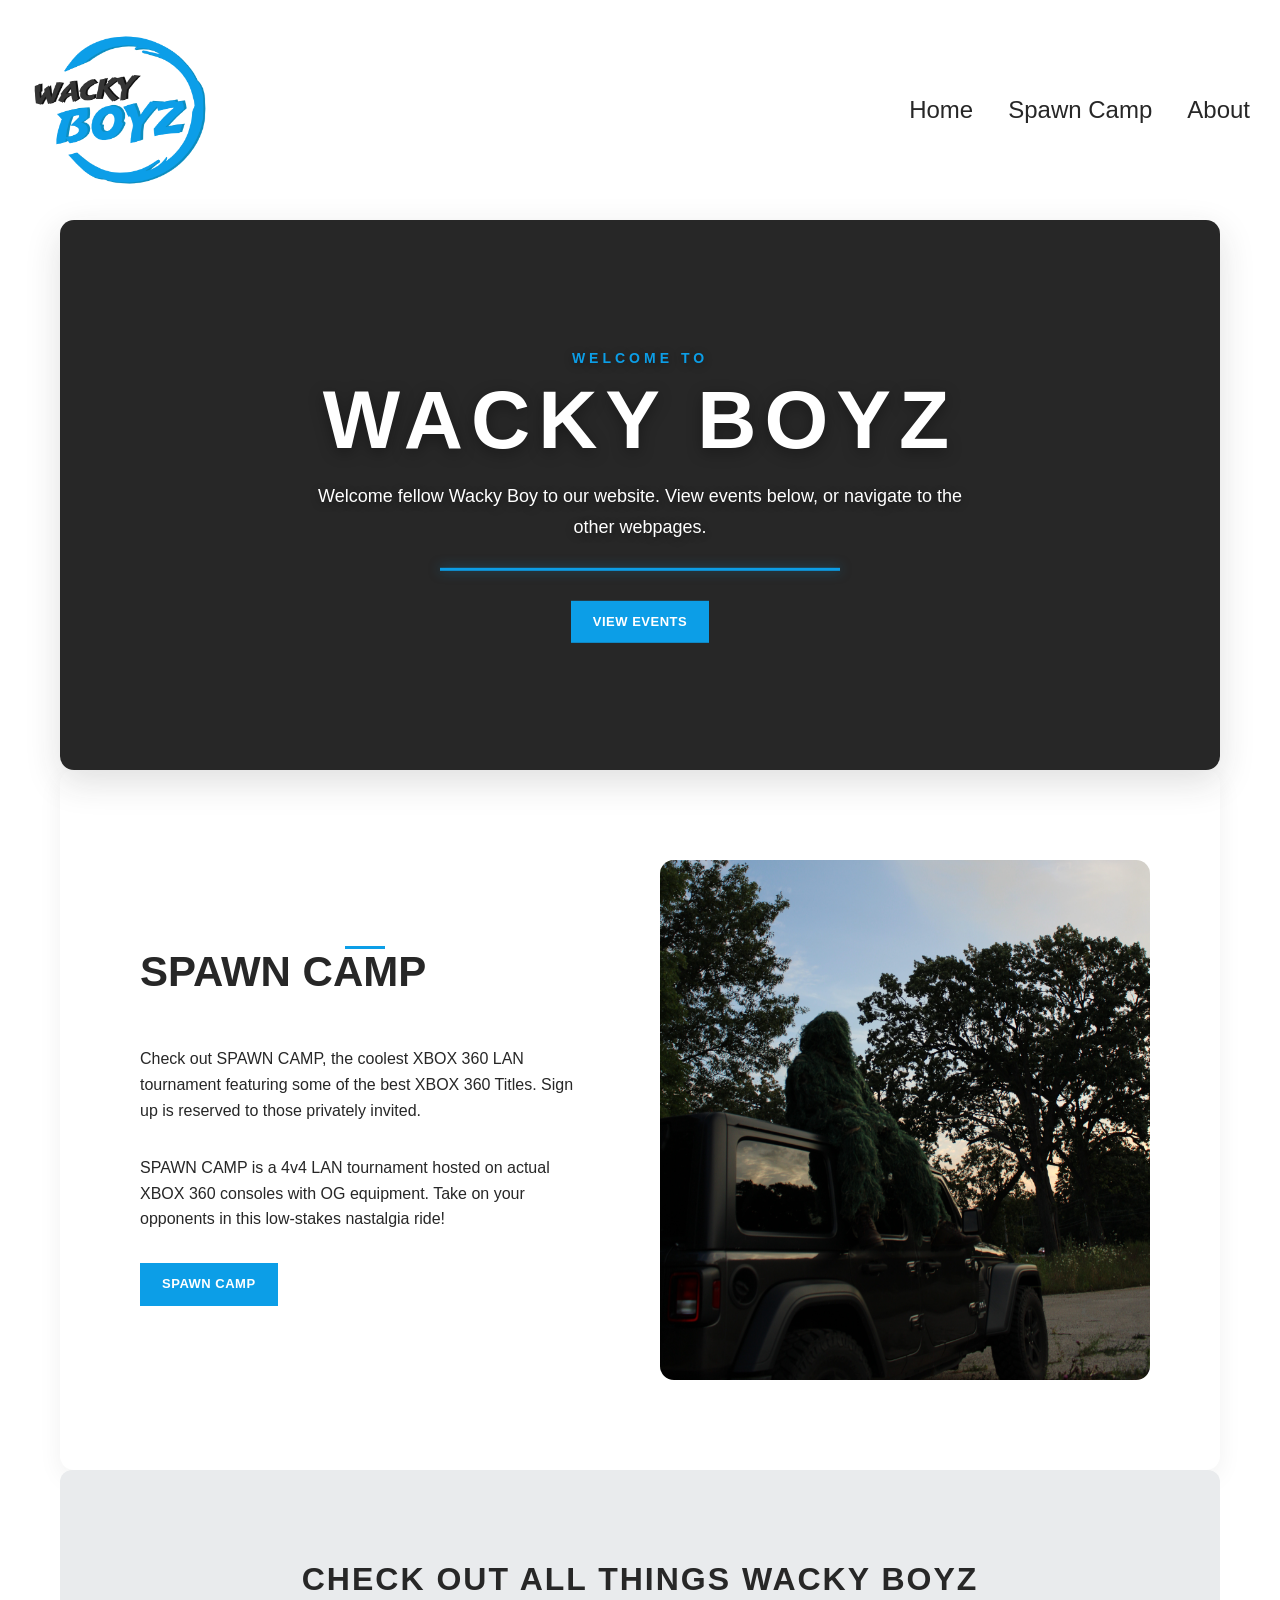
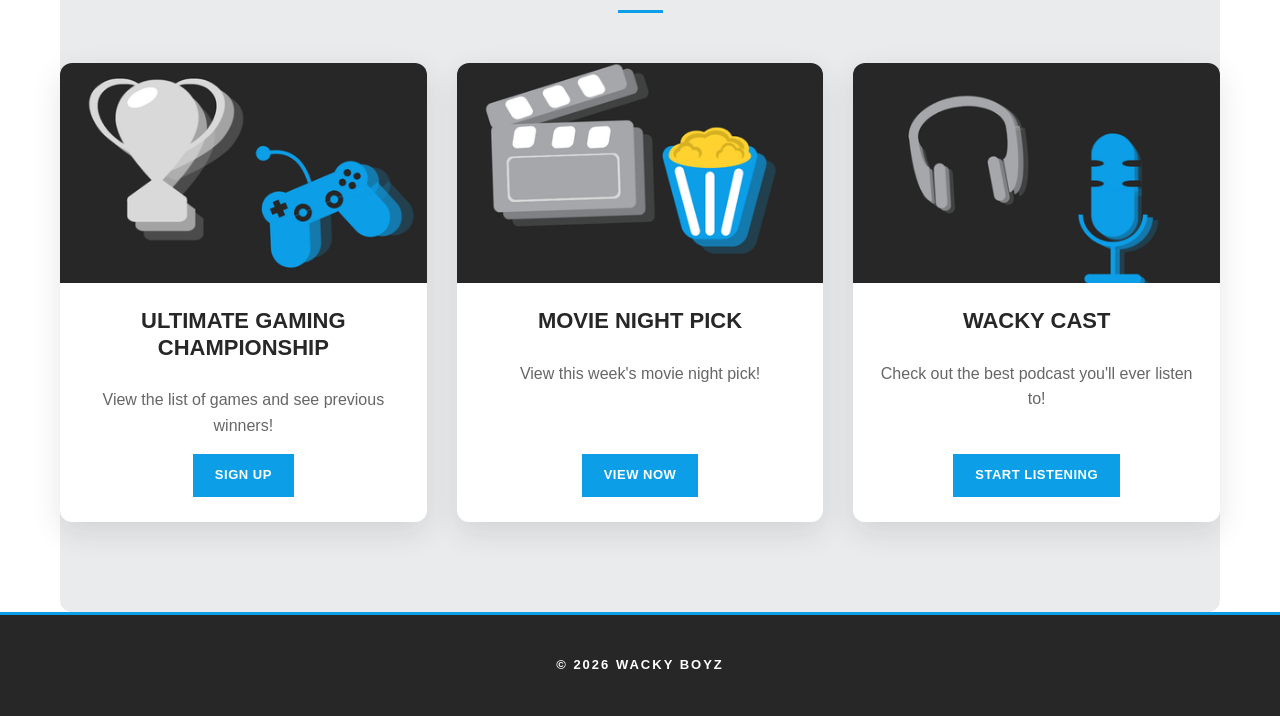
<file: index.html>
<!DOCTYPE html>
<html lang="en">
<head>
        <link rel="stylesheet" href="style.css">
        <meta charset="UTF-8">
        <meta name="viewport" content="width=device-width, initial-scale=1.0">

        <meta name="robots" content="noindex, nofollow">
        <title>Wacky Boyz</title>
</head>

<body>

<header class="site-header">
    <div class="header-inner">
        <a href="index.html" class="logo">
            <img src="wackboyzlogo-black.png" alt="Home">
        </a>
        <nav>
            <a href="index.html">Home</a>
            <a href="spawn-camp.html">Spawn Camp</a>
            <a href="about">About</a>
        </nav>

    </div>
    
   
</header>

<main class="container">

    <section class="hero">

        
        

        <div class="hero-content">
            <p class="eyebrow">WELCOME TO</p>

            <h1>WACKY BOYZ</h1>

            <p>
                Welcome fellow Wacky Boy to our website. View events below, or navigate to the other webpages.
            </p>

            <span class="hero-span"></span>

            <a href="#" class="button">VIEW EVENTS</a>
        </div>

    </section>

    <section class="about-section">

        <div class="about-text">

            <span class="section-line"></span>

            <h2>SPAWN CAMP</h2>

            <p>
                Check out SPAWN CAMP, the coolest XBOX 360 LAN tournament featuring some of the best XBOX 360 Titles. Sign up is reserved to those privately invited.

            </p>

            <p>
                SPAWN CAMP is a 4v4 LAN tournament hosted on actual XBOX 360 consoles with OG equipment. Take on your opponents in this low-stakes nastalgia ride!
            </p>

            <a href="spawn-camp.html" class="button">SPAWN CAMP</a>

        </div>

        <div class="about-image">
            <img src="spawn-camp-images/sc-angle-jeep-roof-crop.png" alt="SPAWN CAMP">
        </div>

    </section>

    <section class="card-section">

        <section class="container">

            <div class="section-heading">
                <h2>CHECK OUT ALL THINGS WACKY BOYZ</h2>
                <span class="section-line"></span>
            </div>

            <div class="card-grid">

                <article class="card">
                    <img src="homepage-images/gaming-championship.png" alt="SPAWN CAMP">

                    <div class="card-content">
                        <h3>ULTIMATE GAMING CHAMPIONSHIP</h3>
                        <p>View the list of games and see previous winners!</p>
                        <a href="#" class="button">SIGN UP</a>
                    </div>
                </article>
                
                <article class="card">
                    <img src="homepage-images/wacky-boyz-movie-night.png" alt="MOVIE OF THE WEEK">

                    <div class="card-content">
                        <h3>MOVIE NIGHT PICK</h3>
                        <p>View this week's movie night pick!</p>
                        <a href="#" class="button">VIEW NOW</a>
                    </div>
                </article>

                <article class="card">
                    <img src="homepage-images/wacky-cast.png" alt="SECRET LINK">

                    <div class="card-content">
                        <h3>WACKY CAST</h3>
                        <p>Check out the best podcast you'll ever listen to!</p>
                        <a href="#" class="button">START LISTENING</a>
                    </div>
                </article>

            </div>

        </section>
    
    </section>

</main>

<footer>
    <p>&copy; 2026 Wacky Boyz</p>
</footer>
</body>

</html>
</file>
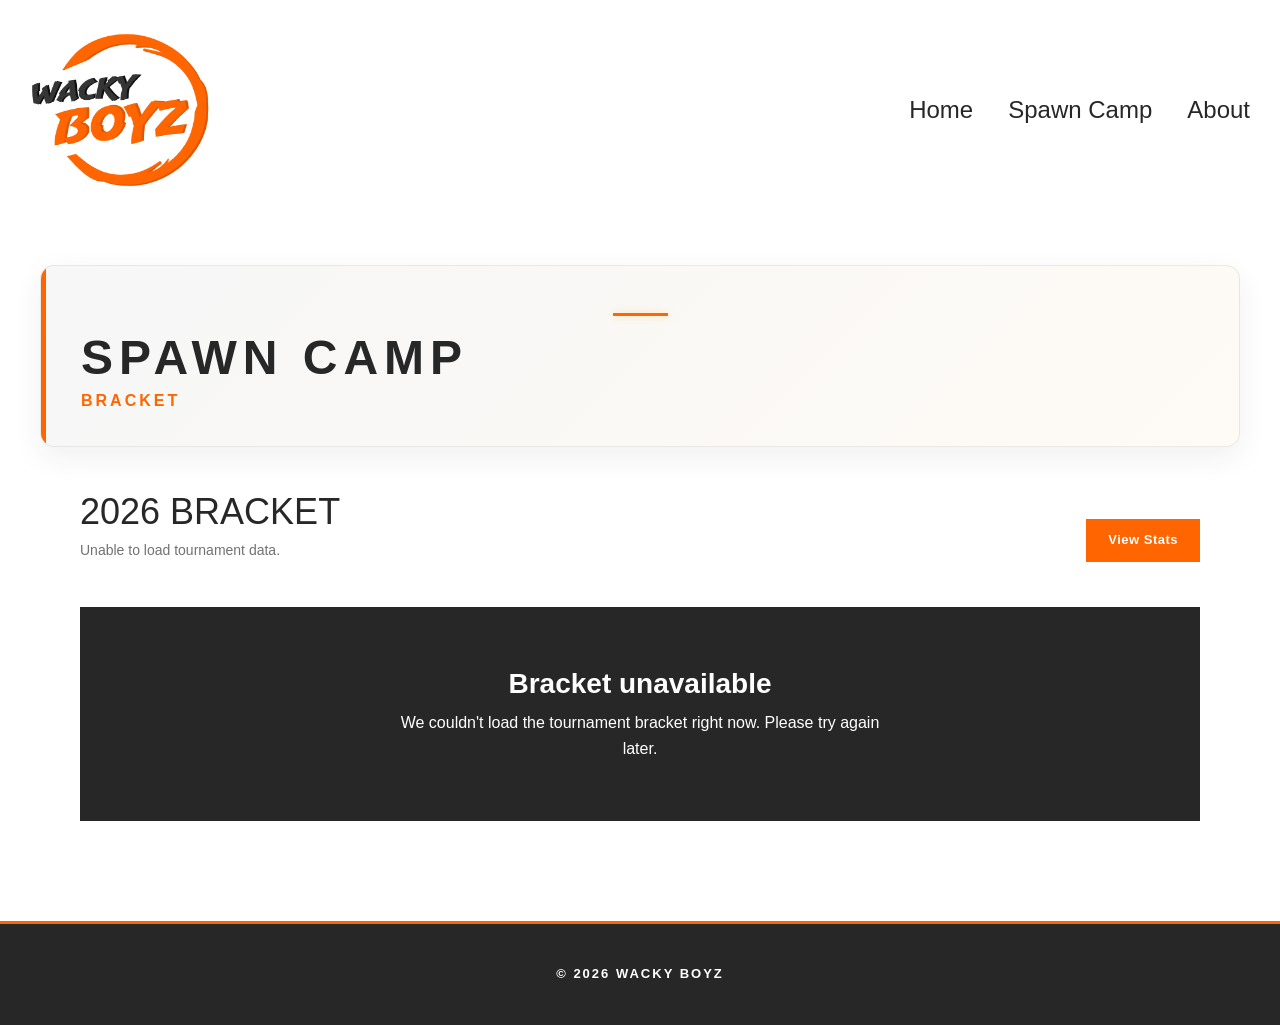
<file: spawn-camp-bracket.html>
<!DOCTYPE html>
<html lang="en">

<head>
    <link rel="stylesheet" href="style.css">
    <link rel="stylesheet" href="spawn-camp-style.css">

    <meta charset="UTF-8">
    <meta name="viewport" content="width=device-width, initial-scale=1.0">

    <meta name="robots" content="noindex, nofollow">

    <title>Spawn Camp — Bracket</title>
</head>

<body>

    <header class="site-header">

        <div class="header-inner">

            <a href="index.html" class="logo">
                <img src="wackyboyzlogo-orange.png" alt="Home">
            </a>

            <nav>
                <a href="index.html">Home</a>
                <a href="spawn-camp.html">Spawn Camp</a>
                <a href="about">About</a>
            </nav>

        </div>

    </header>


    <main>

        <section class="sc-page-header">

            <span class="section-line"></span>

            <h1>SPAWN CAMP</h1>

            <p>BRACKET</p>


        </section>


        <section class="bracket-section">

            <div class="bracket-header">

                <div>
                    <h2>2026 BRACKET</h2>

                    <p id="bracket-status">
                        Loading bracket...
                    </p>
                </div>

                <a href="spawn-camp-stats.html" class="sc-button">
                    View Stats
                </a>

            </div>


            <div id="bracket-container">

                <div class="bracket-loading">
                    Loading tournament data...
                </div>

            </div>

        </section>

    </main>


    <footer class="sc-footer">
        <p>&copy; 2026 Wacky Boyz</p>
    </footer>


<script>

// ==========================================
// SPAWN CAMP BRACKET
// ==========================================

let currentBracketMatches = [];

const API_URL =
    "https://script.google.com/macros/s/AKfycbznLKEc0ATrYConMYRstm9h0zlsoPVOpaW9MFeiVCNhSXpK1Sp6u6oW7dK6UHxjqBIh/exec";


const bracketContainer =
    document.getElementById("bracket-container");


const bracketStatus =
    document.getElementById("bracket-status");



// ==========================================
// REMOVE OLD CONNECTOR GRAPHICS
// ==========================================

function removeOldBracketGraphics() {

    document
        .querySelectorAll(
            ".bracket-connections, " +
            ".bracket-cross-connections, " +
            ".sc-bracket-local-lines, " +
            ".sc-bracket-cross-lines, " +
            ".sc-grand-final-lines, " +
            ".sc-grand-final"
        )
        .forEach(
            function(element) {

                element.remove();

            }
        );

}



// ==========================================
// LOAD BRACKET DATA
// ==========================================

async function loadBracket() {

    try {

        const response =
            await fetch(
                API_URL + "?action=bracket",
                {
                    cache: "no-store"
                }
            );


        if (!response.ok) {

            throw new Error(
                "HTTP " +
                response.status
            );

        }


        const result =
            await response.json();


        if (
            !result ||
            !result.success
        ) {

            throw new Error(
                result?.error ||
                "Unable to load bracket."
            );

        }


        if (
            !Array.isArray(
                result.data
            )
        ) {

            throw new Error(
                "Bracket data was not returned as an array."
            );

        }


        renderBracket(
            result.data
        );


    } catch (error) {

        console.error(
            "Bracket error:",
            error
        );


        bracketStatus.textContent =
            "Unable to load tournament data.";


        bracketContainer.innerHTML = `

            <div class="bracket-error">

                <h3>
                    Bracket unavailable
                </h3>

                <p>
                    We couldn't load the tournament
                    bracket right now. Please try again later.
                </p>

            </div>

        `;

    }

}



// ==========================================
// RENDER BRACKET
// ==========================================

function renderBracket(
    rawMatches
) {

    removeOldBracketGraphics();


    bracketContainer.innerHTML = "";


    bracketContainer.style.position =
        "relative";


    // ==========================================
    // EMPTY STATE
    // ==========================================

    if (
        !rawMatches ||
        rawMatches.length === 0
    ) {

        currentBracketMatches = [];


        bracketStatus.textContent =
            "No matches have been added yet.";


        bracketContainer.innerHTML = `

            <div class="bracket-empty">

                <h3>
                    BRACKET COMING SOON
                </h3>

                <span class="section-line"></span>

                <p>
                    The tournament bracket will appear here
                    once teams have been finalized.
                </p>

            </div>

        `;

        return;

    }


    // ==========================================
    // NORMALIZE DATA
    // ==========================================

    currentBracketMatches =
        rawMatches.map(
            normalizeMatch
        );


    // ==========================================
    // SEPARATE WINNERS / LOSERS
    // ==========================================

    const winnersMatches =
        currentBracketMatches.filter(
            function(match) {

                return (
                    normalizeText(
                        match.Bracket
                    ) ===
                    "winners"
                );

            }
        );


    const losersMatches =
        currentBracketMatches.filter(
            function(match) {

                return (
                    normalizeText(
                        match.Bracket
                    ) ===
                    "losers"
                );

            }
        );


    // ==========================================
    // STATUS
    // ==========================================

    const winnersRounds =
        getUniqueRounds(
            winnersMatches
        );


    const losersRounds =
        getUniqueRounds(
            losersMatches
        );


    const totalRounds =
        winnersRounds.length +
        losersRounds.length;


    bracketStatus.textContent =
        `${currentBracketMatches.length} matches • ${totalRounds} rounds • LIVE`;


    // ==========================================
    // WINNERS BRACKET
    // ==========================================

    if (
        winnersMatches.length
    ) {

        bracketContainer.appendChild(

            createBracketSection(
                "WINNERS BRACKET",
                winnersMatches,
                "winners"
            )

        );

    }


    // ==========================================
    // LOSERS BRACKET
    // ==========================================

    if (
        losersMatches.length
    ) {

        bracketContainer.appendChild(

            createBracketSection(
                "LOSERS BRACKET",
                losersMatches,
                "losers"
            )

        );

    }


    // ==========================================
    // INITIAL LAYOUT
    // ==========================================

    requestAnimationFrame(
        function() {

            requestAnimationFrame(
                function() {

                    layoutBrackets();

                }
            );

        }
    );

}



// ==========================================
// NORMALIZE MATCH
// ==========================================

function normalizeMatch(
    match
) {

    return {

        MatchID:
            cleanValue(
                match["Match ID"]
            ),

        Bracket:
            cleanValue(
                match["Bracket"]
            ),

        Round:
            cleanValue(
                match["Round"]
            ),

        MatchNumber:
            cleanValue(
                match["Match Number"]
            ),

        Team1:
            cleanValue(
                match["Team 1"]
            ),

        Team2:
            cleanValue(
                match["Team 2"]
            ),

        Score1:
            cleanValue(
                match["Team 1 Score"]
            ),

        Score2:
            cleanValue(
                match["Team 2 Score"]
            ),

        Winner:
            cleanValue(
                match["Winner"]
            ),

        Status:
            cleanValue(
                match["Status"]
            ),

        NextMatchID:
            cleanValue(
                match["Next Match ID"]
            ),

        LoserNextMatchID:
            cleanValue(
                match["Loser Next Match ID"]
            )

    };

}



// ==========================================
// CLEAN VALUE
// ==========================================

function cleanValue(
    value
) {

    if (
        value === null ||
        value === undefined
    ) {

        return "";

    }


    return String(
        value
    ).trim();

}



// ==========================================
// NORMALIZE TEXT
// ==========================================

function normalizeText(
    value
) {

    return cleanValue(
        value
    )
        .toLowerCase()
        .replace(
            /[\s_-]+/g,
            ""
        );

}



// ==========================================
// GET UNIQUE ROUNDS
// ==========================================

function getUniqueRounds(
    matches
) {

    return [

        ...new Set(

            matches
                .map(
                    function(match) {

                        return cleanValue(
                            match.Round
                        );

                    }
                )
                .filter(
                    function(round) {

                        return round !== "";

                    }
                )

        )

    ].sort(
        function(a, b) {

            return (
                Number(a) -
                Number(b)
            );

        }
    );

}



// ==========================================
// FIND MATCH BY REFERENCE
// ==========================================

function findMatchByReference(
    reference
) {

    const target =
        normalizeText(
            reference
        );


    if (
        target === ""
    ) {

        return null;

    }


    return (

        currentBracketMatches.find(
            function(match) {

                return (
                    normalizeText(
                        match.MatchID
                    ) ===
                    target
                );

            }
        )

        ||

        null

    );

}



// ==========================================
// FIND WINNERS FINAL
// ==========================================
//
// Highest round in Winners bracket.
// ==========================================

function findWinnersFinal() {

    const winners =
        currentBracketMatches
            .filter(
                function(match) {

                    return (
                        normalizeText(
                            match.Bracket
                        ) ===
                        "winners"
                    );

                }
            );


    if (
        !winners.length
    ) {

        return null;

    }


    const highestRound =
        Math.max.apply(
            null,
            winners.map(
                function(match) {

                    return Number(
                        match.Round
                    );

                }
            )
        );


    const finalMatches =
        winners.filter(
            function(match) {

                return (
                    Number(match.Round) ===
                    highestRound
                );

            }
        );


    return (
        finalMatches.length
            ? finalMatches[
                finalMatches.length - 1
            ]
            : null
    );

}



// ==========================================
// FIND LOSERS FINAL
// ==========================================
//
// Highest round in Losers bracket.
// ==========================================

function findLosersFinal() {

    const losers =
        currentBracketMatches
            .filter(
                function(match) {

                    return (
                        normalizeText(
                            match.Bracket
                        ) ===
                        "losers"
                    );

                }
            );


    if (
        !losers.length
    ) {

        return null;

    }


    const highestRound =
        Math.max.apply(
            null,
            losers.map(
                function(match) {

                    return Number(
                        match.Round
                    );

                }
            )
        );


    const finalMatches =
        losers.filter(
            function(match) {

                return (
                    Number(match.Round) ===
                    highestRound
                );

            }
        );


    return (
        finalMatches.length
            ? finalMatches[
                finalMatches.length - 1
            ]
            : null
    );

}



// ==========================================
// FIND GRAND FINAL SHEET MATCH
// ==========================================

function findGrandFinalSheetMatch() {

    return (

        currentBracketMatches.find(
            function(match) {

                const id =
                    normalizeText(
                        match.MatchID
                    );


                const bracket =
                    normalizeText(
                        match.Bracket
                    );


                return (

                    id === "finals" ||
                    id === "final" ||
                    id === "grandfinal" ||

                    bracket === "finals" ||
                    bracket === "grandfinal"

                );

            }
        )

        ||

        null

    );

}



// ==========================================
// GET MATCH WINNER
// ==========================================

function getMatchWinner(
    match
) {

    if (
        !match
    ) {

        return "";

    }


    // ------------------------------------------
    // Use Winner column first.
    // ------------------------------------------

    if (
        match.Winner !== ""
    ) {

        return match.Winner;

    }


    // ------------------------------------------
    // Don't infer incomplete matches.
    // ------------------------------------------

    if (
        normalizeText(
            match.Status
        ) !==
        "complete"
    ) {

        return "";

    }


    const score1 =
        Number(
            match.Score1
        );


    const score2 =
        Number(
            match.Score2
        );


    if (
        !Number.isFinite(
            score1
        ) ||
        !Number.isFinite(
            score2
        )
    ) {

        return "";

    }


    if (
        score1 >
        score2
    ) {

        return match.Team1;

    }


    if (
        score2 >
        score1
    ) {

        return match.Team2;

    }


    return "";

}



// ==========================================
// GET GRAND FINAL PARTICIPANTS
// ==========================================

function getGrandFinalParticipants() {

    const winnersFinal =
        findWinnersFinal();


    const losersFinal =
        findLosersFinal();


    return {

        winnersTeam:
            getMatchWinner(
                winnersFinal
            ),

        losersTeam:
            getMatchWinner(
                losersFinal
            )

    };

}



// ==========================================
// CREATE BRACKET SECTION
// ==========================================

function createBracketSection(
    title,
    matches,
    bracketType
) {

    const section =
        document.createElement(
            "div"
        );


    section.className =
        "bracket-group";


    section.dataset.bracket =
        bracketType;


    section.style.position =
        "relative";


    // ------------------------------------------
    // TITLE
    // ------------------------------------------

    const heading =
        document.createElement(
            "h2"
        );


    heading.className =
        "bracket-group-title";


    heading.textContent =
        title;


    section.appendChild(
        heading
    );


    // ------------------------------------------
    // ROUNDS CONTAINER
    // ------------------------------------------

    const roundsContainer =
        document.createElement(
            "div"
        );


    roundsContainer.className =
        "bracket-rounds";


    roundsContainer.style.position =
        "relative";


    roundsContainer.style.overflow =
        "visible";


    const rounds =
        getUniqueRounds(
            matches
        );


    rounds.forEach(
        function(round) {

            const roundMatches =
                matches
                    .filter(
                        function(match) {

                            return (
                                String(match.Round) ===
                                String(round)
                            );

                        }
                    )
                    .sort(
                        function(a, b) {

                            const aNumber =
                                Number(
                                    a.MatchNumber
                                );


                            const bNumber =
                                Number(
                                    b.MatchNumber
                                );


                            if (
                                Number.isFinite(
                                    aNumber
                                ) &&
                                Number.isFinite(
                                    bNumber
                                )
                            ) {

                                return (
                                    aNumber -
                                    bNumber
                                );

                            }


                            return 0;

                        }
                    );


            roundsContainer.appendChild(

                createRound(
                    round,
                    roundMatches,
                    bracketType
                )

            );

        }
    );


    section.appendChild(
        roundsContainer
    );


    return section;

}



// ==========================================
// CREATE ROUND
// ==========================================

function createRound(
    round,
    matches,
    bracketType
) {

    const roundElement =
        document.createElement(
            "div"
        );


    roundElement.className =
        "bracket-round";


    roundElement.style.position =
        "relative";


    // ------------------------------------------
    // TITLE
    // ------------------------------------------

    const title =
        document.createElement(
            "h3"
        );


    title.textContent =
        getRoundTitle(
            round,
            bracketType
        );


    roundElement.appendChild(
        title
    );


    // ------------------------------------------
    // MATCH CONTAINER
    // ------------------------------------------

    const container =
        document.createElement(
            "div"
        );


    container.className =
        "bracket-round-matches";


    container.style.position =
        "relative";


    matches.forEach(
        function(match) {

            container.appendChild(

                createMatch(
                    match
                )

            );

        }
    );


    roundElement.appendChild(
        container
    );


    return roundElement;

}



// ==========================================
// ROUND TITLES
// ==========================================

function getRoundTitle(
    round,
    bracketType
) {

    const roundNumber =
        Number(
            round
        );


    if (
        bracketType ===
        "winners"
    ) {

        const names = {

            1: "ROUND 1",

            2: "ROUND 2",

            3: "WINNERS FINAL"

        };


        return (
            names[roundNumber] ||
            `ROUND ${roundNumber}`
        );

    }


    if (
        bracketType ===
        "losers"
    ) {

        const names = {

            1: "ROUND 1",

            2: "ROUND 2",

            3: "SEMIFINALS",

            4: "LOSERS FINAL"

        };


        return (
            names[roundNumber] ||
            `ROUND ${roundNumber}`
        );

    }


    return (
        `ROUND ${roundNumber}`
    );

}



// ==========================================
// CREATE MATCH
// ==========================================

function createMatch(
    match
) {

    const card =
        document.createElement(
            "div"
        );


    card.className =
        "bracket-match";


    card.dataset.matchId =
        match.MatchID;


    // ------------------------------------------
    // STATUS
    // ------------------------------------------

    const status =
        match.Status ||
        "Upcoming";


    const statusLower =
        status.toLowerCase();


    if (
        statusLower ===
        "complete"
    ) {

        card.classList.add(
            "match-complete"
        );

    }

    else if (
        statusLower ===
        "live"
    ) {

        card.classList.add(
            "match-live"
        );

    }

    else {

        card.classList.add(
            "match-upcoming"
        );

    }


    // ------------------------------------------
    // MATCH HEADER
    // ------------------------------------------

    const header =
        document.createElement(
            "div"
        );


    header.className =
        "match-info";


    const matchLabel =
        document.createElement(
            "span"
        );


    matchLabel.textContent =
        `Match ${match.MatchID}`;


    const statusLabel =
        document.createElement(
            "span"
        );


    statusLabel.textContent =
        status;


    header.appendChild(
        matchLabel
    );


    header.appendChild(
        statusLabel
    );


    card.appendChild(
        header
    );


    // ------------------------------------------
    // TEAM 1
    // ------------------------------------------

    card.appendChild(

        createTeamElement(

            match.Team1 ||
            "TBD",

            match.Score1,

            (
                match.Winner !== "" &&
                match.Winner === match.Team1
            )

        )

    );


    // ------------------------------------------
    // DIVIDER
    // ------------------------------------------

    const divider =
        document.createElement(
            "div"
        );


    divider.className =
        "bracket-divider";


    card.appendChild(
        divider
    );


    // ------------------------------------------
    // TEAM 2
    // ------------------------------------------

    card.appendChild(

        createTeamElement(

            match.Team2 ||
            "TBD",

            match.Score2,

            (
                match.Winner !== "" &&
                match.Winner === match.Team2
            )

        )

    );


    return card;

}



// ==========================================
// CREATE TEAM ROW
// ==========================================

function createTeamElement(
    team,
    score,
    isWinner
) {

    const row =
        document.createElement(
            "div"
        );


    row.className =
        "bracket-team";


    if (
        isWinner
    ) {

        row.classList.add(
            "winner"
        );

    }


    const name =
        document.createElement(
            "span"
        );


    name.textContent =
        team;


    const scoreElement =
        document.createElement(
            "strong"
        );


    scoreElement.textContent =
        score !== ""
            ? score
            : "—";


    row.appendChild(
        name
    );


    row.appendChild(
        scoreElement
    );


    return row;

}



// ==========================================
// GET CARD
// ==========================================

function getCard(
    matchID
) {

    const target =
        normalizeText(
            matchID
        );


    const cards =
        bracketContainer.querySelectorAll(
            ".bracket-match"
        );


    for (
        let i = 0;
        i < cards.length;
        i++
    ) {

        if (
            normalizeText(
                cards[i].dataset.matchId
            ) ===
            target
        ) {

            return cards[i];

        }

    }


    return null;

}



// ==========================================
// FIND INCOMING MATCHES
// ==========================================

function findIncomingMatches(
    targetMatch
) {

    const target =
        normalizeText(
            targetMatch.MatchID
        );


    return currentBracketMatches.filter(
        function(source) {

            return (

                normalizeText(
                    source.NextMatchID
                ) ===
                target ||

                normalizeText(
                    source.LoserNextMatchID
                ) ===
                target

            );

        }
    );

}



// ==========================================
// RESET BRACKET LAYOUT
// ==========================================

function resetBracketLayout() {

    removeOldBracketGraphics();


    bracketContainer
        .querySelectorAll(
            ".bracket-round-matches"
        )
        .forEach(
            function(container) {

                container.style.height =
                    "";


                container
                    .querySelectorAll(
                        ".bracket-match"
                    )
                    .forEach(
                        function(card) {

                            card.style.position =
                                "";

                            card.style.top =
                                "";

                            card.style.left =
                                "";

                            card.style.width =
                                "";

                        }
                    );

            }
        );


    bracketContainer.style.paddingRight =
        "";

}



// ==========================================
// LAYOUT EVERYTHING
// ==========================================

function layoutBrackets() {

    resetBracketLayout();


    requestAnimationFrame(
        function() {

            positionBracket(
                "winners"
            );


            requestAnimationFrame(
                function() {

                    positionBracket(
                        "losers"
                    );


                    requestAnimationFrame(
                        function() {

                            requestAnimationFrame(
                                function() {

                                    drawLocalBracketLines(
                                        "winners"
                                    );


                                    drawLocalBracketLines(
                                        "losers"
                                    );


                                    positionGrandFinal();

                                }
                            );

                        }
                    );

                }
            );

        }
    );

}



// ==========================================
// POSITION ONE BRACKET
// ==========================================

function positionBracket(
    bracketType
) {

    const section =
        bracketContainer.querySelector(
            `.bracket-group[data-bracket="${bracketType}"]`
        );


    if (
        !section
    ) {

        return;

    }


    const rounds =
        Array.from(
            section.querySelectorAll(
                ".bracket-round"
            )
        );


    if (
        rounds.length < 2
    ) {

        return;

    }


    for (
        let i = 1;
        i < rounds.length;
        i++
    ) {

        const round =
            rounds[i];


        const container =
            round.querySelector(
                ".bracket-round-matches"
            );


        if (
            !container
        ) {

            continue;

        }


        const cards =
            Array.from(
                container.querySelectorAll(
                    ".bracket-match"
                )
            );


        let maxBottom =
            0;


        cards.forEach(
            function(card) {

                const match =
                    findMatchByReference(
                        card.dataset.matchId
                    );


                if (
                    !match
                ) {

                    return;

                }


                const incoming =
                    findIncomingMatches(
                        match
                    )
                    .filter(
                        function(source) {

                            return (
                                normalizeText(
                                    source.Bracket
                                ) ===
                                bracketType
                            );

                        }
                    );


                if (
                    !incoming.length
                ) {

                    return;

                }


                const sourceCards =
                    incoming
                        .map(
                            function(source) {

                                return getCard(
                                    source.MatchID
                                );

                            }
                        )
                        .filter(
                            Boolean
                        );


                if (
                    !sourceCards.length
                ) {

                    return;

                }


                const centers =
                    sourceCards.map(
                        function(sourceCard) {

                            const rect =
                                sourceCard
                                    .getBoundingClientRect();


                            return (
                                rect.top +
                                rect.height / 2
                            );

                        }
                    );


                const targetCenter =
                    centers.reduce(
                        function(
                            total,
                            value
                        ) {

                            return (
                                total +
                                value
                            );

                        },
                        0
                    ) /
                    centers.length;


                const containerRect =
                    container.getBoundingClientRect();


                const cardHeight =
                    card.getBoundingClientRect()
                        .height;


                const top =
                    targetCenter -
                    containerRect.top -
                    cardHeight / 2;


                card.style.position =
                    "absolute";


                card.style.top =
                    `${Math.max(
                        0,
                        top
                    )}px`;


                card.style.left =
                    "0";


                card.style.width =
                    "100%";


                maxBottom =
                    Math.max(
                        maxBottom,
                        Math.max(
                            0,
                            top
                        ) +
                        cardHeight
                    );

            }
        );


        if (
            maxBottom > 0
        ) {

            container.style.height =
                `${maxBottom}px`;

        }

    }

}



// ==========================================
// CREATE LOCAL SVG
// ==========================================

function createLocalSVG(
    roundsContainer
) {

    const svg =
        document.createElementNS(
            "http://www.w3.org/2000/svg",
            "svg"
        );


    svg.classList.add(
        "sc-bracket-local-lines"
    );


    const width =
        roundsContainer.scrollWidth;


    const height =
        roundsContainer.scrollHeight;


    svg.setAttribute(
        "width",
        width
    );


    svg.setAttribute(
        "height",
        height
    );


    svg.setAttribute(
        "viewBox",
        `0 0 ${width} ${height}`
    );


    svg.style.position =
        "absolute";


    svg.style.left =
        "0";


    svg.style.top =
        "0";


    svg.style.width =
        `${width}px`;


    svg.style.height =
        `${height}px`;


    svg.style.pointerEvents =
        "none";


    svg.style.overflow =
        "visible";


    svg.style.zIndex =
        "0";


    roundsContainer.insertBefore(
        svg,
        roundsContainer.firstChild
    );


    return svg;

}



// ==========================================
// DRAW LOCAL BRACKET LINES
// ==========================================
//
// Winners → Winners
// Losers → Losers
//
// No normal cross-bracket lines.
// ==========================================

function drawLocalBracketLines(
    bracketType
) {

    const section =
        bracketContainer.querySelector(
            `.bracket-group[data-bracket="${bracketType}"]`
        );


    if (
        !section
    ) {

        return;

    }


    const roundsContainer =
        section.querySelector(
            ".bracket-rounds"
        );


    if (
        !roundsContainer
    ) {

        return;

    }


    const svg =
        createLocalSVG(
            roundsContainer
        );


    const containerRect =
        roundsContainer.getBoundingClientRect();


    currentBracketMatches.forEach(
        function(source) {

            if (
                normalizeText(
                    source.Bracket
                ) !==
                bracketType
            ) {

                return;

            }


            // --------------------------------------
            // WINNER ROUTE
            // --------------------------------------

            if (
                source.NextMatchID
            ) {

                const target =
                    findMatchByReference(
                        source.NextMatchID
                    );


                if (
                    target &&
                    normalizeText(
                        target.Bracket
                    ) ===
                    bracketType
                ) {

                    drawLocalConnection(
                        svg,
                        source,
                        target,
                        containerRect
                    );

                }

            }


            // --------------------------------------
            // LOSER ROUTE THAT STAYS IN SAME BRACKET
            // --------------------------------------

            if (
                source.LoserNextMatchID
            ) {

                const target =
                    findMatchByReference(
                        source.LoserNextMatchID
                    );


                if (
                    target &&
                    normalizeText(
                        target.Bracket
                    ) ===
                    bracketType
                ) {

                    drawLocalConnection(
                        svg,
                        source,
                        target,
                        containerRect
                    );

                }

            }

        }
    );

}



// ==========================================
// DRAW LOCAL CONNECTION
// ==========================================

function drawLocalConnection(
    svg,
    sourceMatch,
    targetMatch,
    containerRect
) {

    const sourceCard =
        getCard(
            sourceMatch.MatchID
        );


    const targetCard =
        getCard(
            targetMatch.MatchID
        );


    if (
        !sourceCard ||
        !targetCard
    ) {

        return;

    }


    const source =
        getPosition(
            sourceCard,
            containerRect
        );


    const target =
        getPosition(
            targetCard,
            containerRect
        );


    if (
        target.left <=
        source.right
    ) {

        return;

    }


    const gap =
        target.left -
        source.right;


    const midpoint =
        source.right +
        Math.max(
            20,
            gap / 2
        );


    appendPath(

        svg,

        `M ${source.right}
         ${source.centerY}
         H ${midpoint}
         V ${target.centerY}
         H ${target.left}`

    );

}



// ==========================================
// POSITION GRAND FINAL
// ==========================================
//
// Grand Final sits to the right of the
// Winners Final and Losers Final.
// ==========================================

function positionGrandFinal() {

    const winnersFinal =
        findWinnersFinal();


    const losersFinal =
        findLosersFinal();


    if (
        !winnersFinal ||
        !losersFinal
    ) {

        return;

    }


    const winnersCard =
        getCard(
            winnersFinal.MatchID
        );


    const losersCard =
        getCard(
            losersFinal.MatchID
        );


    if (
        !winnersCard ||
        !losersCard
    ) {

        return;

    }


    // ------------------------------------------
    // Remove previous Grand Final
    // ------------------------------------------

    const oldGrandFinal =
        bracketContainer.querySelector(
            ".sc-grand-final"
        );


    if (
        oldGrandFinal
    ) {

        oldGrandFinal.remove();

    }


    const oldLines =
        bracketContainer.querySelector(
            ".sc-grand-final-lines"
        );


    if (
        oldLines
    ) {

        oldLines.remove();

    }


    // ------------------------------------------
    // Create Grand Final
    // ------------------------------------------

    const grandFinal =
        createGrandFinalCard();


    bracketContainer.appendChild(
        grandFinal
    );


    // ------------------------------------------
    // Force layout calculation
    // ------------------------------------------

    const bracketRect =
        bracketContainer.getBoundingClientRect();


    const winnersRect =
        winnersCard.getBoundingClientRect();


    const losersRect =
        losersCard.getBoundingClientRect();


    const grandFinalRect =
        grandFinal.getBoundingClientRect();


    // ------------------------------------------
    // Grand Final width
    //
    // Desktop: 320px
    // Mobile: 240px
    // Small phone: 220px
    // ------------------------------------------

    let grandFinalWidth =
        320;


    if (
        window.innerWidth <= 500
    ) {

        grandFinalWidth =
            220;

    }

    else if (
        window.innerWidth <= 700
    ) {

        grandFinalWidth =
            240;

    }


    grandFinal.style.width =
        `${grandFinalWidth}px`;


    // ------------------------------------------
    // Recalculate after width change
    // ------------------------------------------

    const updatedGrandFinalRect =
        grandFinal.getBoundingClientRect();


    // ------------------------------------------
    // Horizontal gap
    //
    // Desktop: 40px
    // Mobile: 20px
    // ------------------------------------------

    const gap =
        window.innerWidth <= 700
            ? 20
            : 40;


    const rightMost =
        Math.max(
            winnersRect.right,
            losersRect.right
        );


    const left =
        rightMost -
        bracketRect.left +
        gap;


    // ------------------------------------------
    // Center Grand Final between the two
    // final matches.
    // ------------------------------------------

    const winnersCenter =
        winnersRect.top +
        winnersRect.height / 2;


    const losersCenter =
        losersRect.top +
        losersRect.height / 2;


    const combinedCenter =
        (
            winnersCenter +
            losersCenter
        ) /
        2;


    const top =
        combinedCenter -
        bracketRect.top -
        updatedGrandFinalRect.height / 2;


    grandFinal.style.left =
        `${left}px`;


    grandFinal.style.top =
        `${Math.max(
            0,
            top
        )}px`;


    // ------------------------------------------
    // Add only the space needed for the
    // Grand Final.
    // ------------------------------------------

    const requiredWidth =
        left +
        updatedGrandFinalRect.width +
        40;


    if (
        requiredWidth >
        bracketContainer.scrollWidth
    ) {

        bracketContainer.style.paddingRight =
            `${updatedGrandFinalRect.width + gap + 20}px`;

    }
    else {

        bracketContainer.style.paddingRight =
            "";

    }


    // ------------------------------------------
    // Draw final connections after placement.
    // ------------------------------------------

    requestAnimationFrame(
        function() {

            drawGrandFinalConnections(
                winnersCard,
                losersCard,
                grandFinal
            );

        }
    );

}



// ==========================================
// CREATE GRAND FINAL CARD
// ==========================================

function createGrandFinalCard() {

    const card =
        document.createElement(
            "div"
        );


    card.className =
        "bracket-match sc-grand-final";


    card.style.position =
        "absolute";


    card.style.zIndex =
        "4";


    // ------------------------------------------
    // FIND SHEET FINAL ROW
    // ------------------------------------------

    const sheetFinal =
        findGrandFinalSheetMatch();


    // ------------------------------------------
    // FIND CURRENT PARTICIPANTS
    // ------------------------------------------

    const participants =
        getGrandFinalParticipants();


    const team1 =
        participants.winnersTeam ||
        (
            sheetFinal &&
            sheetFinal.Team1
        ) ||
        "TBD";


    const team2 =
        participants.losersTeam ||
        (
            sheetFinal &&
            sheetFinal.Team2
        ) ||
        "TBD";


    const score1 =
        sheetFinal
            ? sheetFinal.Score1
            : "";


    const score2 =
        sheetFinal
            ? sheetFinal.Score2
            : "";


    const status =
        sheetFinal &&
        sheetFinal.Status
            ? sheetFinal.Status
            : "Upcoming";


    const statusLower =
        status.toLowerCase();


    // ------------------------------------------
    // STATUS
    // ------------------------------------------

    if (
        statusLower ===
        "complete"
    ) {

        card.classList.add(
            "match-complete"
        );

    }

    else if (
        statusLower ===
        "live"
    ) {

        card.classList.add(
            "match-live"
        );

    }

    else {

        card.classList.add(
            "match-upcoming"
        );

    }


    // ------------------------------------------
    // MATCH HEADER
    // ------------------------------------------

    const header =
        document.createElement(
            "div"
        );


    header.className =
        "match-info";


    const title =
        document.createElement(
            "span"
        );


    title.textContent =
        "GRAND FINAL";


    const statusElement =
        document.createElement(
            "span"
        );


    statusElement.textContent =
        status;


    header.appendChild(
        title
    );


    header.appendChild(
        statusElement
    );


    card.appendChild(
        header
    );


    // ------------------------------------------
    // WINNERS CHAMPION
    // ------------------------------------------

    card.appendChild(

        createTeamElement(

            team1,

            score1,

            (
                sheetFinal &&
                sheetFinal.Winner ===
                team1
            )

        )

    );


    // ------------------------------------------
    // DIVIDER
    // ------------------------------------------

    const divider =
        document.createElement(
            "div"
        );


    divider.className =
        "bracket-divider";


    card.appendChild(
        divider
    );


    // ------------------------------------------
    // LOSERS CHAMPION
    // ------------------------------------------

    card.appendChild(

        createTeamElement(

            team2,

            score2,

            (
                sheetFinal &&
                sheetFinal.Winner ===
                team2
            )

        )

    );


    return card;

}



// ==========================================
// DRAW GRAND FINAL CONNECTIONS
// ==========================================
//
// ONLY this final stage crosses between
// Winners and Losers.
//
// Winners Final ───────┐
//                      │
//                      ├── Grand Final
//                      │
// Losers Final ────────┘
// ==========================================

function drawGrandFinalConnections(
    winnersCard,
    losersCard,
    grandFinal
) {

    const old =
        bracketContainer.querySelector(
            ".sc-grand-final-lines"
        );


    if (
        old
    ) {

        old.remove();

    }


    const bracketRect =
        bracketContainer.getBoundingClientRect();


    const width =
        Math.max(
            bracketContainer.scrollWidth,
            bracketContainer.offsetWidth
        );


    const height =
        Math.max(
            bracketContainer.scrollHeight,
            bracketContainer.offsetHeight
        );


    const svg =
        document.createElementNS(
            "http://www.w3.org/2000/svg",
            "svg"
        );


    svg.classList.add(
        "sc-grand-final-lines"
    );


    svg.setAttribute(
        "width",
        width
    );


    svg.setAttribute(
        "height",
        height
    );


    svg.setAttribute(
        "viewBox",
        `0 0 ${width} ${height}`
    );


    svg.style.position =
        "absolute";


    svg.style.left =
        "0";


    svg.style.top =
        "0";


    svg.style.width =
        `${width}px`;


    svg.style.height =
        `${height}px`;


    svg.style.pointerEvents =
        "none";


    svg.style.overflow =
        "visible";


    svg.style.zIndex =
        "3";


    const winners =
        getPosition(
            winnersCard,
            bracketRect
        );


    const losers =
        getPosition(
            losersCard,
            bracketRect
        );


    const finalPosition =
        getPosition(
            grandFinal,
            bracketRect
        );


    // ------------------------------------------
    // Shared routing point
    // ------------------------------------------

    const routeX =
        finalPosition.left -
        35;


    // ------------------------------------------
    // Winners Final → route
    // ------------------------------------------

    appendPath(

        svg,

        `M ${winners.right}
         ${winners.centerY}
         H ${routeX}`

    );


    // ------------------------------------------
    // Losers Final → route
    // ------------------------------------------

    appendPath(

        svg,

        `M ${losers.right}
         ${losers.centerY}
         H ${routeX}`

    );


    // ------------------------------------------
    // Shared vertical section
    // ------------------------------------------

    appendPath(

        svg,

        `M ${routeX}
         ${winners.centerY}
         V ${losers.centerY}`

    );


    // ------------------------------------------
    // Shared midpoint → Grand Final
    // ------------------------------------------

    const mergeY =
        (
            winners.centerY +
            losers.centerY
        ) /
        2;


    appendPath(

        svg,

        `M ${routeX}
         ${mergeY}
         H ${finalPosition.left}`

    );


    // ------------------------------------------
    // Insert behind Grand Final card.
    // ------------------------------------------

    bracketContainer.insertBefore(
        svg,
        grandFinal
    );

}



// ==========================================
// GET POSITION
// ==========================================

function getPosition(
    element,
    containerRect
) {

    const rect =
        element.getBoundingClientRect();


    return {

        left:
            rect.left -
            containerRect.left,

        right:
            rect.right -
            containerRect.left,

        centerY:
            rect.top -
            containerRect.top +
            rect.height / 2

    };

}



// ==========================================
// APPEND SVG PATH
// ==========================================

function appendPath(
    svg,
    pathData
) {

    const path =
        document.createElementNS(
            "http://www.w3.org/2000/svg",
            "path"
        );


    path.setAttribute(
        "d",
        pathData
    );


    path.setAttribute(
        "fill",
        "none"
    );


    path.setAttribute(
        "stroke",
        "rgba(0, 0, 0, 0.30)"
    );


    path.setAttribute(
        "stroke-width",
        "1.5"
    );


    path.setAttribute(
        "stroke-linecap",
        "square"
    );


    path.setAttribute(
        "stroke-linejoin",
        "miter"
    );


    path.setAttribute(
        "vector-effect",
        "non-scaling-stroke"
    );


    path.style.pointerEvents =
        "none";


    svg.appendChild(
        path
    );

}



// ==========================================
// INITIAL LOAD
// ==========================================

loadBracket();



// ==========================================
// AUTO REFRESH
// ==========================================

setInterval(
    function() {

        loadBracket();

    },
    30000
);



// ==========================================
// WINDOW RESIZE
// ==========================================

window.addEventListener(
    "resize",
    function() {

        if (
            !currentBracketMatches.length
        ) {

            return;

        }


        requestAnimationFrame(
            function() {

                layoutBrackets();

            }
        );

    }
);

</script>


</body>

</html>
</file>
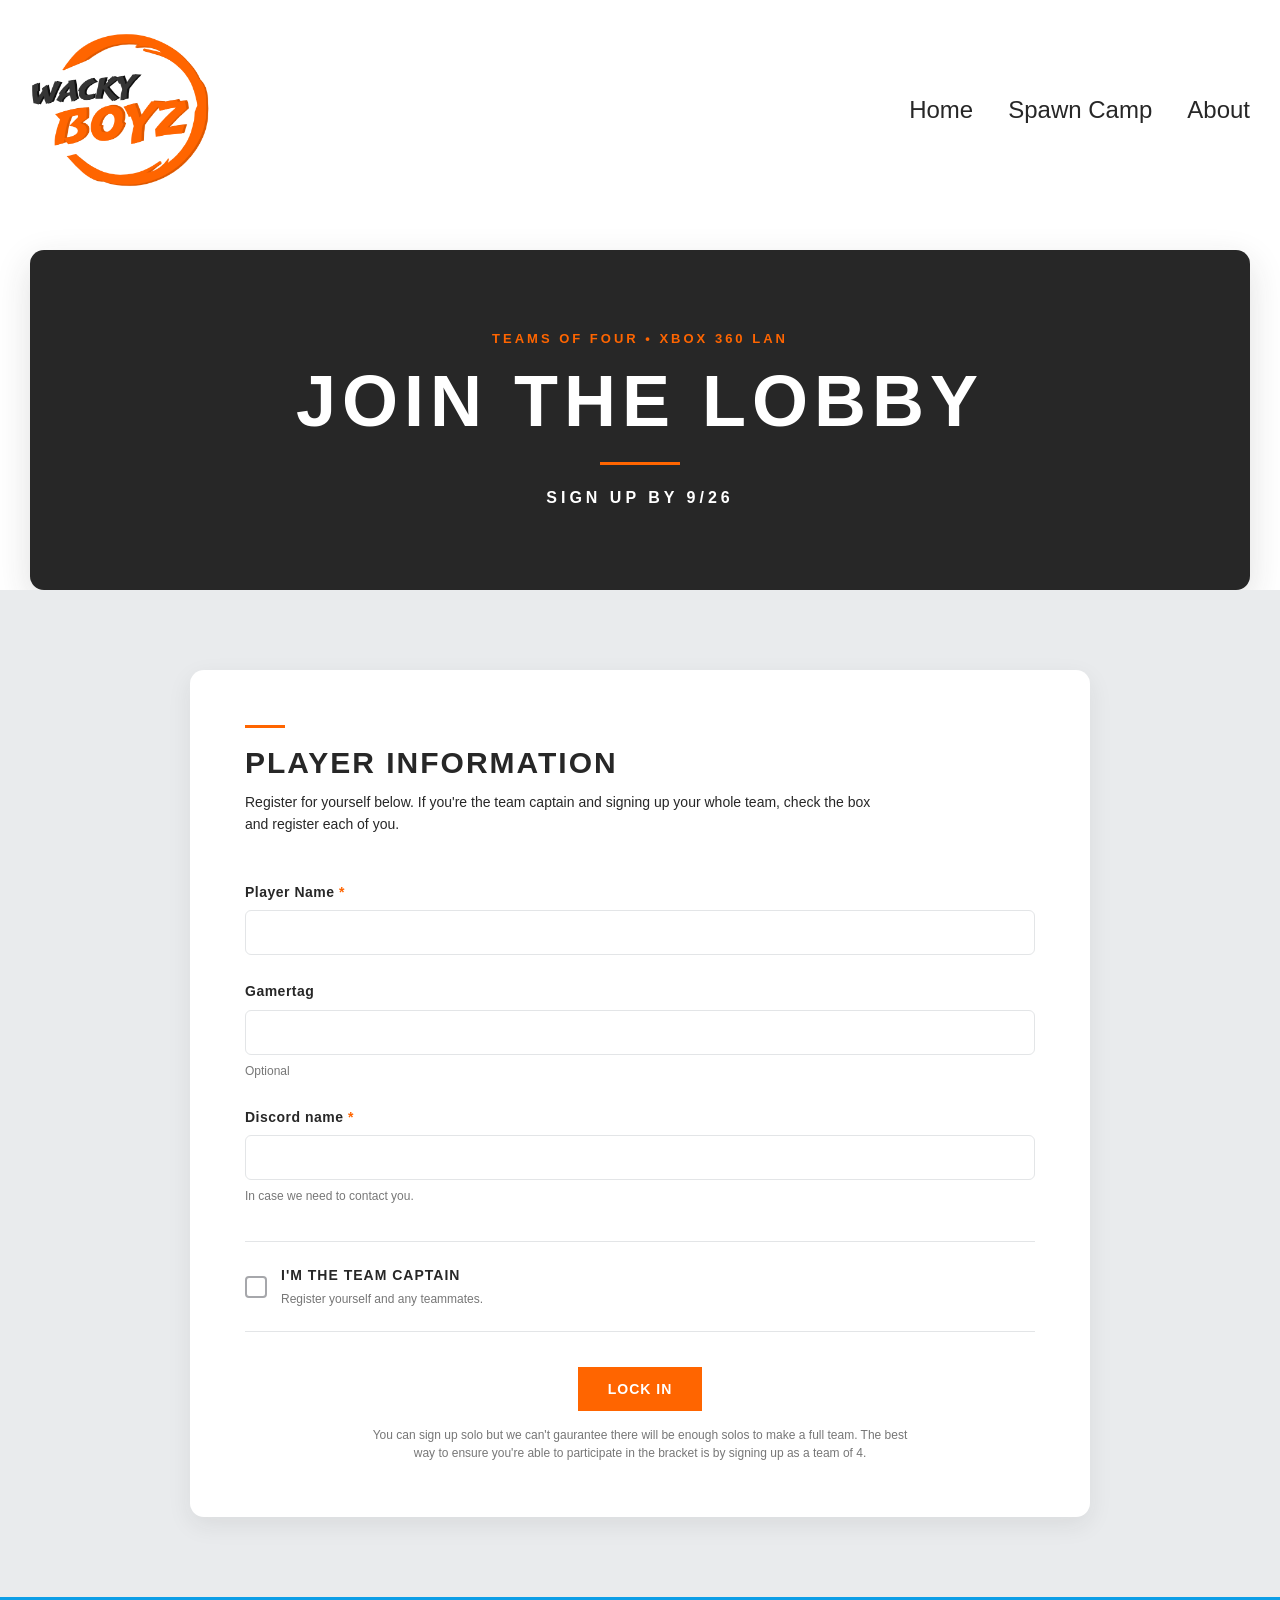
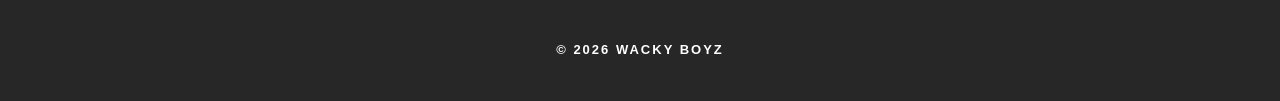
<file: spawn-camp-signup.html>
<!DOCTYPE html>

<html lang="en">

<head>

    <link rel="stylesheet" href="style.css">
    <link rel="stylesheet" href="spawn-camp-signup-style.css">

    <meta charset="UTF-8">
    <meta name="viewport" content="width=device-width, initial-scale=1.0">

    <meta name="robots" content="noindex, nofollow">

    <title>Spawn Camp Sign UP</title>

</head>

<body>


    <!-- HEADER -->

    <header class="site-header">

        <div class="header-inner">

            <a href="index.html" class="logo">
                <img src="wackyboyzlogo-orange.png" alt="Wacky Boyz Home">
            </a>

            <nav class="sc-nav">
                <a href="index.html">Home</a>
                <a href="spawn-camp.html">Spawn Camp</a>
                <a href="#">About</a>
            </nav>

        </div>

    </header>

    <main>

        <!-- SIGNUP HERO-->

        <section class="signup-hero">

            <div class="signup-hero-content">

                <p class="signup-eyebrow">
                    TEAMS OF FOUR • XBOX 360 LAN
                </p>

                <h1>
                    JOIN THE LOBBY
                </h1>

                <span class="signup-hero-line"></span>

                <p class="signup-hero-subtitle">
                    SIGN UP BY 9/26
                </p>

            </div>

        </section>

        <!-- SIGNUP FORM SECTION -->

        <section class="signup-section">

            <div class="signup-card">

                <!-- FORM HEADER -->

                <div class="signup-heading">

                    <span class="sc-section-line"></span>

                    <h2>
                        PLAYER INFORMATION
                    </h2>

                    <p>
                        Register for yourself below. If you're the team captain and signing up your whole team,
                        check the box and register each of you.
                    </p>

                </div>

                <!-- FORM -->

                <form id="spawn-camp-form">

                    <!-- HONEYPOT TEST -->
                     <div class="website-field" aria-hidden="true">
                        <label for="website">Website</label>
                        <input
                            type="text"
                            id="website"
                            name="website"
                            tabindex="-1"
                            autocomplete="off"
                            >
                     </div>
                    
                    <!-- PLAYER INFO -->

                    <div class="form-section">

                        <div class="form-field">

                            <label for="player-name">
                                Player Name
                                <span class="required">*</span>
                            </label>

                            <input
                                type="text"
                                id="player-name"
                                name="player-name"
                                required
                                >

                        </div>

                        <div class="form-field">

                            <label for="gamertag">
                                Gamertag
                            </label>

                            <input
                                type="text"
                                id="gamertag"
                                name="gamertag"
                                >

                                <span class="field-help">
                                    Optional
                                </span>

                        </div>

                        <div class="form-field">

                            <label for="discord">
                                Discord name
                                <span class="required">*</span>
                            </label>

                            <input
                                type="text"
                                id="discord"
                                name="discord"
                                required
                                >

                                <span class="field-help">
                                    In case we need to contact you.
                                </span>

                        </div>

                        <!-- CAPTAIN CHECKBOX -->

                        <div class="captain-option">

                            <label class="captain-label">

                                <input
                                    type="checkbox"
                                    id="captain"
                                    name="captain"
                                    >

                                    <span class="captain-checkmark"></span>

                                    <span class="captain-text">

                                        <strong>
                                            I'M THE TEAM CAPTAIN
                                        </strong>

                                        <small>
                                            Register yourself and any teammates.
                                        </small>

                                    </span>

                            </label>

                        </div>

                    </div>

                    <!-- CAPTAIN TEAM REGISTER -->

                    <div
                    class="team-section"
                    id="team-section"
                    >
                
                        <div class="form-section-heading">

                            <span class="sc-section-line"></span>

                            <h2>
                                TEAM INFO
                            </h2>

                            <p>
                                Enter your team name and add any teammates.
                            </p>

                        </div>

                        <!-- TEAM NAME -->

                        <div class="form-field">

                            <label for="team-name">
                                Team Name

                                <span class="required">*</span>
                            </label>

                            <input
                                type="text"
                                id="team-name"
                                name="teamName"
                                >

                        </div>

                        <!-- PLAYER 2 -->

                        <div class="team-player">

                            <h3>
                                PLAYER 2
                            </h3>
                        

                            <div class="player-fields">

                                <div class="form-field">

                                    <label for="player2-name">
                                        Player Name
                                        <span class="required">*</span>
                                    </label>

                                    <input
                                        type="text"
                                        id="player2-name"
                                        name="player2Name"
                                        >

                                </div>

                                <div class="form-field">

                                    <label for="player2-gamertag">
                                        Gamertag
                                    </label>

                                    <input
                                        type="text"
                                        id="player2-gamertag"
                                        name="player2Gamertag"
                                        >

                                </div>

                            </div>
                        
                        </div>

                        <!-- PLAYER 3 -->

                        <div class="team-player">

                            <h3>
                                PLAYER 3
                            </h3>
                        

                            <div class="player-fields">

                                <div class="form-field">

                                    <label for="player3-name">
                                        Player Name
                                        <span class="required">*</span>
                                    </label>

                                    <input
                                        type="text"
                                        id="player3-name"
                                        name="player3Name"
                                        >

                                </div>

                                <div class="form-field">

                                    <label for="player3-gamertag">
                                        Gamertag
                                    </label>

                                    <input
                                        type="text"
                                        id="player3-gamertag"
                                        name="player3Gamertag"
                                        >

                                </div>

                            </div>
                        
                        </div>

                        <!-- PLAYER 4 -->

                        <div class="team-player">

                            <h3>
                                PLAYER 4
                            </h3>
                        

                            <div class="player-fields">

                                <div class="form-field">

                                    <label for="player4-name">
                                        Player Name
                                        <span class="required">*</span>
                                    </label>

                                    <input
                                        type="text"
                                        id="player4-name"
                                        name="player4Name"
                                        >

                                </div>

                                <div class="form-field">

                                    <label for="player4-gamertag">
                                        Gamertag
                                    </label>

                                    <input
                                        type="text"
                                        id="player4-gamertag"
                                        name="player4Gamertag"
                                        >

                                </div>

                            </div>
                        
                        </div>

                </div>

                <!-- SUBMIT -->

                <div class="form-submit">

                    <button
                        type="submit"
                        class="button signup-button"
                    >
                        LOCK IN
                    </button>

                    <p class="individual-note">
                        You can sign up solo but we can't gaurantee there will be enough solos to make a full team. 
                        The best way to ensure you're able to participate in the bracket is by signing up as a team of 4.
                    </p>

                </div>


                </form>

                <div
                    id="form-message"
                    class="form-message"
                    role="alert"
                    aria-live="polite"
                >   
                    <div class="form-message-title"></div>
                    <div class="form-message-text"></div>
                </div>

            </div>

        </section>

    </main>

    <!-- FOOTER -->

    <footer class="sc-footer">

        <p>&copy; 2026 WACKY BOYZ</p>

    </footer>

    <!-- CAPTAIN FORM JAVASCRIPT -->

    <!-- ==========================================
     SOLO PLAYER CONFIRMATION MODAL
========================================== -->

<div
    id="solo-confirm-modal"
    class="solo-confirm-modal"
    aria-hidden="true"
>

    <div
        class="solo-confirm-backdrop"
        id="solo-confirm-backdrop"
    ></div>


    <div
        class="solo-confirm-dialog"
        role="dialog"
        aria-modal="true"
        aria-labelledby="solo-confirm-title"
    >

        <button
            type="button"
            class="solo-confirm-close"
            id="solo-confirm-close"
            aria-label="Close"
        >
            &times;
        </button>


        <div class="solo-confirm-content">

            <span class="solo-confirm-label">
                SOLO REGISTRATION
            </span>


            <h2 id="solo-confirm-title">
                WAIT — LOOKING FOR A TEAM?
            </h2>


            <span class="solo-confirm-line"></span>


            <p>
                Solo registration is allowed, but we strongly
                encourage players to join a full team before
                registering.
            </p>


            <p>
                If you already have 4 players, go back and
                check <strong>"I'm the captain"</strong> to
                register your full team together.
            </p>


            <p>
                If you register as a solo player <strong>we can't gaurantee there will be enough players for you to be on a team.</strong>
                The best way to ensure you can participate in the bracket is by signing up with a full team.
            </p>


            <div class="solo-confirm-actions">

                <button
                    type="button"
                    class="solo-confirm-secondary"
                    id="solo-confirm-cancel"
                >
                    GO BACK
                </button>


                <button
                    type="button"
                    class="solo-confirm-primary"
                    id="solo-confirm-continue"
                >
                    CONTINUE AS SOLO
                </button>

            </div>

        </div>

    </div>

</div>

<script>

    // ==========================================
    // ELEMENTS
    // ==========================================

    const form =
        document.getElementById("spawn-camp-form");

    const captainCheckbox =
        document.getElementById("captain");

    const teamSection =
        document.getElementById("team-section");

    const teamName =
        document.getElementById("team-name");

    const player2Name =
        document.getElementById("player2-name");

    const player3Name =
        document.getElementById("player3-name");

    const player4Name =
        document.getElementById("player4-name");

    const formMessage =
        document.getElementById("form-message");

    const formMessageTitle =
        document.querySelector(".form-message-title");

    const formMessageText =
        document.querySelector(".form-message-text");

        const soloConfirmModal =
    document.getElementById("solo-confirm-modal");

const soloConfirmClose =
    document.getElementById("solo-confirm-close");

const soloConfirmCancel =
    document.getElementById("solo-confirm-cancel");

const soloConfirmContinue =
    document.getElementById("solo-confirm-continue");

const soloConfirmBackdrop =
    document.getElementById("solo-confirm-backdrop");

let soloSubmissionConfirmed = false;


    // ==========================================
    // GOOGLE APPS SCRIPT URL
    // ==========================================

    const GOOGLE_SCRIPT_URL =
        "https://script.google.com/macros/s/AKfycbznLKEc0ATrYConMYRstm9h0zlsoPVOpaW9MFeiVCNhSXpK1Sp6u6oW7dK6UHxjqBIh/exec";


    // ==========================================
    // FORM MESSAGE
    // ==========================================

    function showFormMessage(type, title, message) {

        formMessage.classList.remove(
            "success",
            "error",
            "visible"
        );

        formMessage.classList.add(type);

        formMessageTitle.textContent =
            title;

        formMessageText.textContent =
            message;


        // Force the browser to recognize
        // the initial state before animating in.

        requestAnimationFrame(function() {

            formMessage.classList.add("visible");

        });


        // Bring the message into view

        formMessage.scrollIntoView({
            behavior: "smooth",
            block: "center"
        });

    }


    // ==========================================
    // CAPTAIN CHECKBOX
    // ==========================================

    captainCheckbox.addEventListener(
        "change",
        function() {

            const captain =
                this.checked;


            if (captain) {

                // Show team section

                teamSection.classList.add(
                    "visible"
                );


                // Require team name

                teamName.required = true;


                // Require all four players

                player2Name.required = true;
                player3Name.required = true;
                player4Name.required = true;

            } else {

                // Hide team section

                teamSection.classList.remove(
                    "visible"
                );


                // Remove requirements

                teamName.required = false;

                player2Name.required = false;
                player3Name.required = false;
                player4Name.required = false;

            }

        }
    );


    // ==========================================
    // FORM SUBMISSION
    // ==========================================

    form.addEventListener(
    "submit",
    async function(event) {

        event.preventDefault();


        if (!form.checkValidity()) {

            form.reportValidity();

            return;

        }


        // --------------------------------------
        // SOLO CONFIRMATION
        // --------------------------------------

        if (
            !captainCheckbox.checked &&
            !soloSubmissionConfirmed
        ) {

            openSoloConfirmModal();

            return;

        }


            // --------------------------------------
            // BROWSER VALIDATION
            // --------------------------------------

            if (!form.checkValidity()) {

                form.reportValidity();

                return;

            }


            // --------------------------------------
            // CAPTAIN VALIDATION
            // --------------------------------------

            if (captainCheckbox.checked) {

                const player2 =
                    player2Name.value.trim();

                const player3 =
                    player3Name.value.trim();

                const player4 =
                    player4Name.value.trim();


                if (
                    !player2 ||
                    !player3 ||
                    !player4
                ) {

                    showFormMessage(
                        "error",
                        "FULL TEAM REQUIRED",
                        "Captain registrations must include all 4 players."
                    );

                    return;

                }

            }


            // --------------------------------------
            // CHECK CAPTAIN STATUS
            // --------------------------------------

            const captain =
                captainCheckbox.checked;


            // --------------------------------------
            // BUILD FORM DATA
            // --------------------------------------

            const formData =
                new URLSearchParams();


            // --------------------------------------
            // PLAYER 1
            // --------------------------------------

            formData.append(
                "playerName",
                document
                    .getElementById("player-name")
                    .value
                    .trim()
            );

            formData.append(
                "gamertag",
                document
                    .getElementById("gamertag")
                    .value
                    .trim()
            );

            formData.append(
                "discord",
                document
                    .getElementById("discord")
                    .value
                    .trim()
            );


            // --------------------------------------
            // CAPTAIN
            // --------------------------------------

            formData.append(
                "captain",
                captain
                    ? "true"
                    : "false"
            );


            // --------------------------------------
            // TEAM NAME
            // --------------------------------------

            formData.append(
                "teamName",
                teamName.value.trim()
            );


            // --------------------------------------
            // PLAYER 2
            // --------------------------------------

            formData.append(
                "player2Name",
                player2Name.value.trim()
            );

            formData.append(
                "player2Gamertag",
                document
                    .getElementById("player2-gamertag")
                    .value
                    .trim()
            );

            formData.append(
                "player2Discord",
                ""
            );


            // --------------------------------------
            // PLAYER 3
            // --------------------------------------

            formData.append(
                "player3Name",
                player3Name.value.trim()
            );

            formData.append(
                "player3Gamertag",
                document
                    .getElementById("player3-gamertag")
                    .value
                    .trim()
            );

            formData.append(
                "player3Discord",
                ""
            );


            // --------------------------------------
            // PLAYER 4
            // --------------------------------------

            formData.append(
                "player4Name",
                player4Name.value.trim()
            );

            formData.append(
                "player4Gamertag",
                document
                    .getElementById("player4-gamertag")
                    .value
                    .trim()
            );

            formData.append(
                "player4Discord",
                ""
            );


            // --------------------------------------
            // HONEYPOT
            // --------------------------------------

            formData.append(
                "website",
                document
                    .getElementById("website")
                    .value
            );


            // ======================================
            // SEND TO GOOGLE APPS SCRIPT
            // ======================================

            try {

                const response =
                    await fetch(
                        GOOGLE_SCRIPT_URL,
                        {
                            method: "POST",
                            body: formData
                        }
                    );


                // ----------------------------------
                // READ GOOGLE RESPONSE
                // ----------------------------------

                const result =
                    await response.json();


                console.log(
                    "Google Apps Script response:",
                    result
                );


                // ----------------------------------
                // GOOGLE REJECTED SUBMISSION
                // ----------------------------------

                if (!result.success) {

                    showFormMessage(
                        "error",
                        "SOMETHING WENT WRONG",
                        result.message ||
                        "The registration could not be completed."
                    );

                    return;

                }


                // ==================================
                // SUCCESS
                // ==================================

                showFormMessage(
                    "success",
                    "You're Locked & Loaded",
                    "See you on the battlefield soldier o7"
                );


                // ----------------------------------
                // RESET FORM
                // ----------------------------------

                form.reset();


                // ----------------------------------
                // RESET TEAM SECTION
                // ----------------------------------

                teamSection.classList.remove(
                    "visible"
                );


                // ----------------------------------
                // RESET REQUIRED STATES
                // ----------------------------------

                teamName.required = false;

                player2Name.required = false;
                player3Name.required = false;
                player4Name.required = false;


            } catch (error) {

                // ----------------------------------
                // CONNECTION ERROR
                // ----------------------------------

                console.error(
                    "Registration error:",
                    error
                );


                showFormMessage(
                    "error",
                    "CONNECTION ERROR",
                    "We couldn't reach the registration server. Please check your connection and try again."
                );

            }

        }
    );

    // ==========================================
// SOLO CONFIRMATION MODAL
// ==========================================

function openSoloConfirmModal() {

    soloConfirmModal.classList.add("visible");

    soloConfirmModal.setAttribute(
        "aria-hidden",
        "false"
    );

    document.body.style.overflow =
        "hidden";

}


function closeSoloConfirmModal() {

    soloConfirmModal.classList.remove(
        "visible"
    );

    soloConfirmModal.setAttribute(
        "aria-hidden",
        "true"
    );

    document.body.style.overflow =
        "";

}

// ==========================================
// CLOSE SOLO MODAL
// ==========================================

soloConfirmClose.addEventListener(
    "click",
    closeSoloConfirmModal
);

soloConfirmCancel.addEventListener(
    "click",
    closeSoloConfirmModal
);

soloConfirmBackdrop.addEventListener(
    "click",
    closeSoloConfirmModal
);

// ==========================================
// CONFIRM SOLO REGISTRATION
// ==========================================

soloConfirmContinue.addEventListener(
    "click",
    function() {

        soloSubmissionConfirmed = true;

        closeSoloConfirmModal();

        form.requestSubmit();

    }
);

soloSubmissionConfirmed = false;

</script>



</body>





</html>
</file>
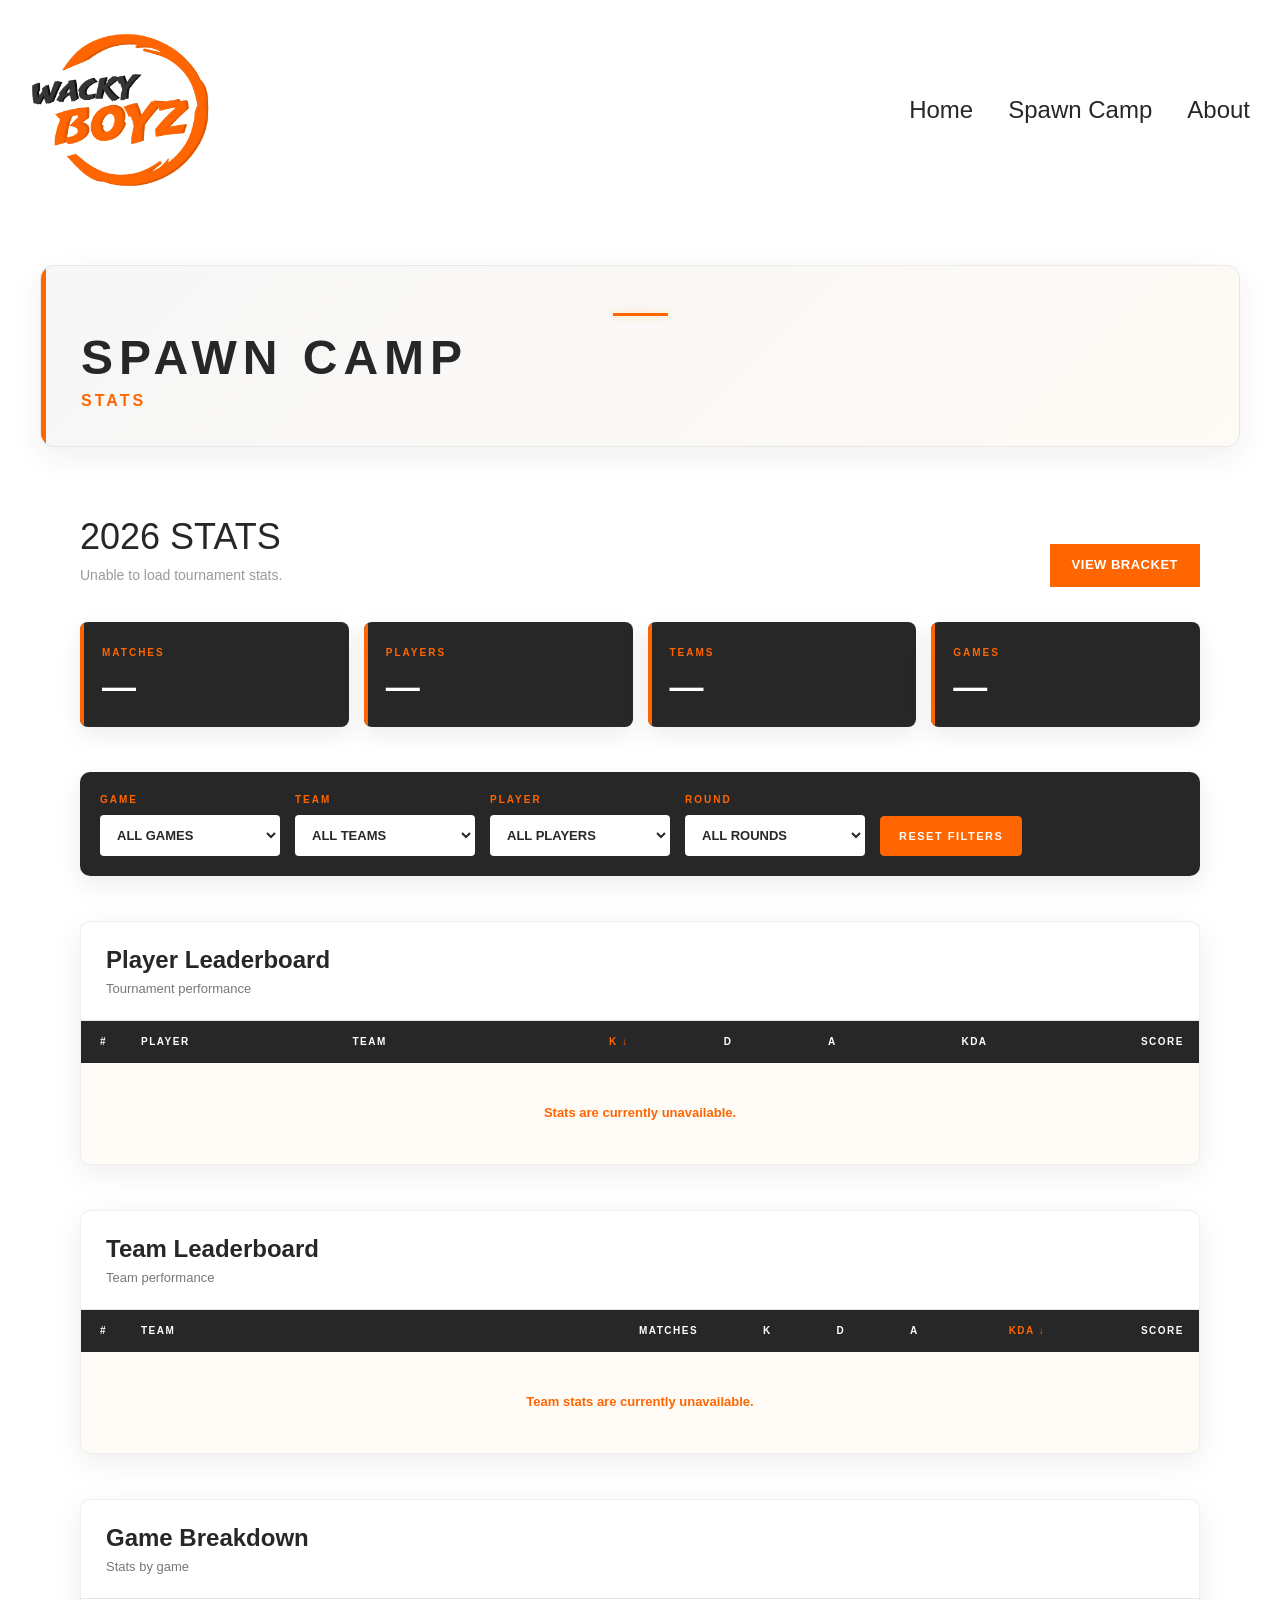
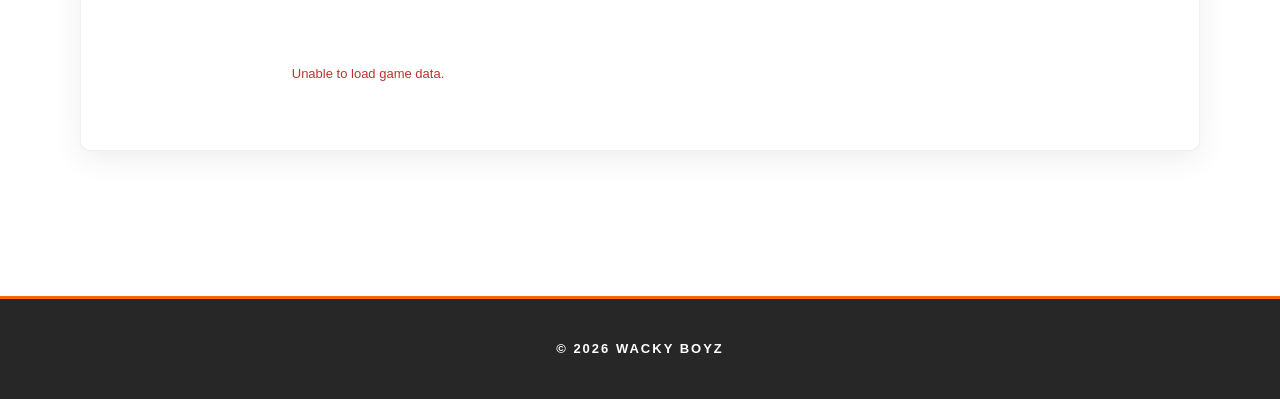
<file: spawn-camp-stats.html>
<!DOCTYPE html>
<html lang="en">

<head>

    <link rel="stylesheet" href="style.css">
    <link rel="stylesheet" href="spawn-camp-style.css">

    <meta charset="UTF-8">
    <meta name="viewport" content="width=device-width, initial-scale=1.0">

    <meta name="robots" content="noindex, nofollow">

    <title>Spawn Camp — Stats</title>

</head>


<body>


    <!-- ==========================================
         SITE HEADER
    ========================================== -->

    <header class="site-header">

        <div class="header-inner">

            <a href="index.html" class="logo">

                <img
                    src="wackyboyzlogo-orange.png"
                    alt="Home"
                >

            </a>


            <nav>

                <a href="index.html">
                    Home
                </a>

                <a href="spawn-camp.html">
                    Spawn Camp
                </a>

                <a href="about">
                    About
                </a>

            </nav>

        </div>

    </header>



    <!-- ==========================================
         MAIN
    ========================================== -->

    <main>


        <!-- ======================================
             PAGE HEADER
        ====================================== -->

        <section class="sc-page-header">

            <span class="section-line"></span>

            <h1>
                SPAWN CAMP
            </h1>

            <p>
                STATS
            </p>

        </section>



        <!-- ======================================
             STATS SECTION
        ====================================== -->

        <section class="stats-section">


            <!-- ==================================
                 STATS HEADER
            ================================== -->

            <div class="stats-header">

                <div>

                    <h2>
                        2026 STATS
                    </h2>

                    <p id="stats-status">
                        Loading tournament stats...
                    </p>

                </div>


                <a
                    href="spawn-camp-bracket.html"
                    class="sc-button"
                >
                    VIEW BRACKET
                </a>

            </div>



            <!-- ==================================
                 TOURNAMENT SUMMARY
            ================================== -->

            <div class="stats-summary">


                <div class="stats-summary-card">

                    <span class="stats-summary-label">
                        MATCHES
                    </span>

                    <strong id="total-matches">
                        —
                    </strong>

                </div>


                <div class="stats-summary-card">

                    <span class="stats-summary-label">
                        PLAYERS
                    </span>

                    <strong id="total-players">
                        —
                    </strong>

                </div>


                <div class="stats-summary-card">

                    <span class="stats-summary-label">
                        TEAMS
                    </span>

                    <strong id="total-teams">
                        —
                    </strong>

                </div>


                <div class="stats-summary-card">

                    <span class="stats-summary-label">
                        GAMES
                    </span>

                    <strong id="total-games">
                        —
                    </strong>

                </div>


            </div>

            <!-- ==================================
                 STATS FILTERS
            ================================== -->

            <div class="stats-filters">

                <div class="stats-filter">

                    <label for="filter-game">
                        GAME
                    </label>

                    <select id="filter-game">
                        <option value="all">
                            ALL GAMES
                        </option>
                    </select>

                </div>


                <div class="stats-filter">

                    <label for="filter-team">
                        TEAM
                    </label>

                    <select id="filter-team">
                        <option value="all">
                            ALL TEAMS
                        </option>
                    </select>

                </div>


                <div class="stats-filter">

                    <label for="filter-player">
                        PLAYER
                    </label>

                    <select id="filter-player">
                        <option value="all">
                            ALL PLAYERS
                        </option>
                    </select>

                </div>


                <div class="stats-filter">

                    <label for="filter-round">
                        ROUND
                    </label>

                    <select id="filter-round">
                        <option value="all">
                            ALL ROUNDS
                        </option>
                    </select>

                </div>


                <button
                    type="sc-button"
                    id="reset-stats-filters"
                    class="stats-filter-reset"
                >
                    RESET FILTERS
                </button>

            </div>

            <!-- ==================================
                 PLAYER LEADERBOARD
            ================================== -->

            <div class="stats-panel">


                <div class="stats-panel-header">

                    <div>

                        <h2>
                            Player Leaderboard
                        </h2>

                        <p>
                            Tournament performance
                        </p>

                    </div>

                </div>



                <div class="stats-table-wrapper">

                    <table class="stats-table">

                        <thead>

                            <tr>

                                <th>
                                    #
                                </th>

                                <th>
                                    PLAYER
                                </th>

                                <th>
                                    TEAM
                                </th>

                                <th>
                                    K
                                </th>

                                <th>
                                    D
                                </th>

                                <th>
                                    A
                                </th>

                                <th>
                                    KDA
                                </th>

                                <th>
                                    SCORE
                                </th>

                            </tr>

                        </thead>


                        <tbody id="player-stats-body">

                            <tr>

                                <td
                                    colspan="8"
                                    class="stats-loading"
                                >
                                    Loading player stats...
                                </td>

                            </tr>

                        </tbody>

                    </table>

                </div>

            </div>

            <!-- ==================================
                TEAM LEADERBOARD
            ================================== -->

            <div class="stats-panel">

                <div class="stats-panel-header">

                    <div>

                        <h2>
                            Team Leaderboard
                        </h2>

                        <p>
                            Team performance
                        </p>

                    </div>

                </div>


                <div class="stats-table-wrapper">

                    <table class="stats-table team-stats-table">

                        <thead>

                            <tr>

                                <th>
                                    #
                                </th>

                                <th>
                                    TEAM
                                </th>

                                <th>
                                    MATCHES
                                </th>

                                <th>
                                    K
                                </th>

                                <th>
                                    D
                                </th>

                                <th>
                                    A
                                </th>

                                <th>
                                    KDA
                                </th>

                                <th>
                                    SCORE
                                </th>

                            </tr>

                        </thead>


                        <tbody id="team-stats-body">

                            <tr>

                                <td
                                    colspan="8"
                                    class="stats-loading"
                                >
                                    Loading team stats...
                                </td>

                            </tr>

                        </tbody>

                    </table>

                </div>

            </div>



            <!-- ==================================
                 GAME BREAKDOWN
            ================================== -->

            <div class="stats-panel">


                <div class="stats-panel-header">

                    <div>

                        <h2>
                            Game Breakdown
                        </h2>

                        <p>
                            Stats by game
                        </p>

                    </div>

                </div>



                <div
                    id="game-breakdown"
                    class="game-breakdown"
                >

                    <div class="stats-loading">
                        Loading game data...
                    </div>

                </div>

            </div>


        </section>

    </main>



    <!-- ==========================================
         FOOTER
    ========================================== -->

    <footer class="sc-footer">

        <p>
            &copy; 2026 Wacky Boyz
        </p>

    </footer>



    <!-- ==========================================
         STATS JAVASCRIPT
    ========================================== -->


<script>

    // ==========================================
    // API
    // ==========================================

    const API_URL =
        "https://script.google.com/macros/s/AKfycbxRQvaLmNAn2z_gtb89Q3yzwLN8WkI7YjXJN2rTJfwn2oTbEZu0cnaBlNlF9RyGyv3x/exec";


    // ==========================================
    // ELEMENTS
    // ==========================================

    const statsStatus =
        document.getElementById(
            "stats-status"
        );

    const totalMatches =
        document.getElementById(
            "total-matches"
        );

    const totalPlayers =
        document.getElementById(
            "total-players"
        );

    const totalTeams =
        document.getElementById(
            "total-teams"
        );

    const totalGames =
        document.getElementById(
            "total-games"
        );

    const playerStatsBody =
        document.getElementById(
            "player-stats-body"
        );

    const teamStatsBody =
        document.getElementById(
            "team-stats-body"
        );

    const gameBreakdown =
        document.getElementById(
            "game-breakdown"
        );


    // ==========================================
    // FILTER ELEMENTS
    // ==========================================

    const filterGame =
        document.getElementById(
            "filter-game"
        );

    const filterTeam =
        document.getElementById(
            "filter-team"
        );

    const filterPlayer =
        document.getElementById(
            "filter-player"
        );

    const filterRound =
        document.getElementById(
            "filter-round"
        );

    const resetStatsFilters =
        document.getElementById(
            "reset-stats-filters"
        );


    // ==========================================
    // STORED STATS
    // ==========================================

    let allStats = [];


    // ==========================================
    // TABLE SORT STATE
    // ==========================================

    /*
     * Each leaderboard remembers its own
     * sorting independently.
     *
     * Player leaderboard starts with:
     * Kills — descending
     *
     * Team leaderboard starts with:
     * KDA — descending
     */

    const playerSort = {
        key: "kills",
        direction: "desc"
    };

    const teamSort = {
        key: "kda",
        direction: "desc"
    };


    // ==========================================
    // LOAD STATS
    // ==========================================

    async function loadStats() {

        try {

            const response =
                await fetch(
                    API_URL + "?action=stats"
                );


            const result =
                await response.json();


            if (!result.success) {

                throw new Error(
                    result.error ||
                    "Unable to load stats"
                );

            }


            allStats =
                result.data || [];


            populateFilters(
                allStats
            );


            /*
             * Re-apply the currently selected
             * filters after every refresh.
             *
             * This means the page won't jump
             * back to ALL when the 30-second
             * refresh happens.
             */

            applyStatsFilters();

        }

        catch (error) {

            console.error(
                "Stats error:",
                error
            );


            statsStatus.textContent =
                "Unable to load tournament stats.";


            playerStatsBody.innerHTML = `
                <tr>
                    <td
                        colspan="8"
                        class="stats-error"
                    >
                        Stats are currently unavailable.
                    </td>
                </tr>
            `;


            teamStatsBody.innerHTML = `
                <tr>
                    <td
                        colspan="8"
                        class="stats-error"
                    >
                        Team stats are currently unavailable.
                    </td>
                </tr>
            `;


            gameBreakdown.innerHTML = `
                <div class="stats-error">
                    Unable to load game data.
                </div>
            `;

        }

    }


    // ==========================================
    // POPULATE FILTERS
    // ==========================================

    function populateFilters(
        stats
    ) {

        populateFilter(
            filterGame,
            stats,
            "Game",
            "ALL GAMES"
        );


        populateFilter(
            filterTeam,
            stats,
            "Team",
            "ALL TEAMS"
        );


        populatePlayerFilter(
            stats
        );


        populateFilter(
            filterRound,
            stats,
            "Round",
            "ALL ROUNDS"
        );


        updateFilterStyles();

    }


    // ==========================================
    // POPULATE INDIVIDUAL FILTER
    // ==========================================

    function populateFilter(
        select,
        stats,
        field,
        defaultLabel
    ) {

        const currentValue =
            select.value;


        const values =
            [...new Set(

                stats
                    .map(function(stat) {

                        return stat[field];

                    })

                    .filter(function(value) {

                        return (
                            value !== undefined &&
                            value !== null &&
                            String(value).trim() !== ""
                        );

                    })

                    .map(function(value) {

                        return String(value).trim();

                    })

            )];


        values.sort(function(a, b) {

            return a.localeCompare(
                b,
                undefined,
                {
                    numeric: true,
                    sensitivity: "base"
                }
            );

        });


        select.innerHTML = "";


        const defaultOption =
            document.createElement(
                "option"
            );


        defaultOption.value =
            "all";


        defaultOption.textContent =
            defaultLabel;


        select.appendChild(
            defaultOption
        );


        values.forEach(function(value) {

            const option =
                document.createElement(
                    "option"
                );


            option.value =
                value;


            option.textContent =
                value;


            select.appendChild(
                option
            );

        });


        if (
            values.includes(
                currentValue
            )
        ) {

            select.value =
                currentValue;

        }

        else {

            select.value =
                "all";

        }

    }


    // ==========================================
    // POPULATE PLAYER FILTER
    // ==========================================

    function populatePlayerFilter(
        stats
    ) {

        const selectedTeam =
            filterTeam.value;


        const selectedGame =
            filterGame.value;


        const selectedRound =
            filterRound.value;


        const currentPlayer =
            filterPlayer.value;


        const availablePlayers =
            stats.filter(function(stat) {

                const teamMatches =
                    selectedTeam === "all" ||
                    String(
                        stat.Team || ""
                    ) === selectedTeam;


                const gameMatches =
                    selectedGame === "all" ||
                    String(
                        stat.Game || ""
                    ) === selectedGame;


                const roundMatches =
                    selectedRound === "all" ||
                    String(
                        stat.Round || ""
                    ) === selectedRound;


                return (
                    teamMatches &&
                    gameMatches &&
                    roundMatches
                );

            });


        const players =
            [...new Set(

                availablePlayers

                    .map(function(stat) {

                        return stat.Player;

                    })

                    .filter(function(value) {

                        return (
                            value !== undefined &&
                            value !== null &&
                            String(value).trim() !== ""
                        );

                    })

                    .map(function(value) {

                        return String(value).trim();

                    })

            )];


        players.sort(function(a, b) {

            return a.localeCompare(
                b,
                undefined,
                {
                    numeric: true,
                    sensitivity: "base"
                }
            );

        });


        filterPlayer.innerHTML = "";


        const defaultOption =
            document.createElement(
                "option"
            );


        defaultOption.value =
            "all";


        defaultOption.textContent =
            "ALL PLAYERS";


        filterPlayer.appendChild(
            defaultOption
        );


        players.forEach(function(player) {

            const option =
                document.createElement(
                    "option"
                );


            option.value =
                player;


            option.textContent =
                player;


            filterPlayer.appendChild(
                option
            );

        });


        /*
         * Keep the currently selected player
         * if that player is still available.
         *
         * Otherwise reset to ALL PLAYERS.
         */

        if (
            players.includes(
                currentPlayer
            )
        ) {

            filterPlayer.value =
                currentPlayer;

        }

        else {

            filterPlayer.value =
                "all";

        }

    }


    // ==========================================
    // APPLY FILTERS
    // ==========================================

    function applyStatsFilters() {

        /*
         * Rebuild the player dropdown first.
         *
         * This makes Team, Game and Round
         * selections affect which players
         * are available.
         */

        populatePlayerFilter(
            allStats
        );


        const selectedGame =
            filterGame.value;


        const selectedTeam =
            filterTeam.value;


        const selectedPlayer =
            filterPlayer.value;


        const selectedRound =
            filterRound.value;


        const filteredStats =
            allStats.filter(
                function(stat) {

                    const gameMatches =
                        selectedGame === "all" ||
                        String(
                            stat.Game || ""
                        ) === selectedGame;


                    const teamMatches =
                        selectedTeam === "all" ||
                        String(
                            stat.Team || ""
                        ) === selectedTeam;


                    const playerMatches =
                        selectedPlayer === "all" ||
                        String(
                            stat.Player || ""
                        ) === selectedPlayer;


                    const roundMatches =
                        selectedRound === "all" ||
                        String(
                            stat.Round || ""
                        ) === selectedRound;


                    return (
                        gameMatches &&
                        teamMatches &&
                        playerMatches &&
                        roundMatches
                    );

                }
            );


        updateFilterStyles();


        renderStats(
            filteredStats
        );

    }


    // ==========================================
    // FILTER VISUAL STATE
    // ==========================================

    function updateFilterStyles() {

        filterGame.classList.toggle(
            "filter-active",
            filterGame.value !== "all"
        );


        filterTeam.classList.toggle(
            "filter-active",
            filterTeam.value !== "all"
        );


        filterPlayer.classList.toggle(
            "filter-active",
            filterPlayer.value !== "all"
        );


        filterRound.classList.toggle(
            "filter-active",
            filterRound.value !== "all"
        );

    }


    // ==========================================
    // RESET FILTERS
    // ==========================================

    function resetFilters() {

        filterGame.value =
            "all";


        filterTeam.value =
            "all";


        filterRound.value =
            "all";


        /*
         * Rebuild the player list now that
         * Team/Game/Round are reset.
         */

        populatePlayerFilter(
            allStats
        );


        filterPlayer.value =
            "all";


        updateFilterStyles();


        renderStats(
            allStats
        );

    }


    // ==========================================
    // RENDER STATS
    // ==========================================

    function renderStats(
        stats
    ) {

        if (
            !stats ||
            stats.length === 0
        ) {

            statsStatus.textContent =
                "No tournament stats have been recorded yet.";


            totalMatches.textContent =
                "0";


            totalPlayers.textContent =
                "0";


            totalTeams.textContent =
                "0";


            totalGames.textContent =
                "0";


            playerStatsBody.innerHTML = `
                <tr>
                    <td
                        colspan="8"
                        class="stats-empty"
                    >
                        <h3>
                            Stats coming soon
                        </h3>

                        <p>
                            Player statistics will appear here
                            once tournament matches have been recorded.
                        </p>
                    </td>
                </tr>
            `;


            teamStatsBody.innerHTML = `
                <tr>
                    <td
                        colspan="8"
                        class="stats-empty"
                    >
                        <h3>
                            Team stats coming soon
                        </h3>

                        <p>
                            Team statistics will appear here
                            once tournament matches have been recorded.
                        </p>
                    </td>
                </tr>
            `;


            gameBreakdown.innerHTML = `
                <div class="stats-empty">
                    No game statistics recorded yet.
                </div>
            `;


            return;

        }


        // ======================================
        // UNIQUE DATA
        // ======================================

        const matches =
            new Set(
                stats.map(
                    stat => stat["Match ID"]
                )
            );


        const players =
            new Set(
                stats.map(
                    stat => stat.Player
                )
            );


        const teams =
            new Set(
                stats.map(
                    stat => stat.Team
                )
            );


        const games =
            new Set(
                stats.map(
                    stat => stat.Game
                )
            );


        // ======================================
        // SUMMARY
        // ======================================

        totalMatches.textContent =
            matches.size;


        totalPlayers.textContent =
            players.size;


        totalTeams.textContent =
            teams.size;


        totalGames.textContent =
            games.size;


        statsStatus.textContent =
            `${matches.size} matches • ${players.size} players • LIVE`;


        // ======================================
        // PLAYER TOTALS
        // ======================================

        const playerTotals = {};


        stats.forEach(function(stat) {

            const player =
                stat.Player || "Unknown";


            if (!playerTotals[player]) {

                playerTotals[player] = {

                    player:
                        player,

                    team:
                        stat.Team || "—",

                    kills:
                        0,

                    deaths:
                        0,

                    assists:
                        0,

                    score:
                        0

                };

            }


            playerTotals[player].kills +=
                Number(stat.Kills) || 0;


            playerTotals[player].deaths +=
                Number(stat.Deaths) || 0;


            playerTotals[player].assists +=
                Number(stat.Assists) || 0;


            playerTotals[player].score +=
                Number(stat.Score) || 0;

        });


        // ======================================
        // PLAYER LEADERBOARD
        // ======================================

        const leaderboard =
            Object.values(
                playerTotals
            );


        sortLeaderboard(
            leaderboard,
            playerSort
        );


        // ======================================
        // RENDER PLAYER TABLE
        // ======================================

        playerStatsBody.innerHTML =
            "";


        leaderboard.forEach(
            function(player, index) {

                const row =
                    document.createElement(
                        "tr"
                    );


                const kda =
                    calculateKDA(
                        player.kills,
                        player.deaths,
                        player.assists
                    );


                row.innerHTML = `
                    <td>
                        ${index + 1}
                    </td>

                    <td class="stats-player">
                        ${escapeHTML(
                            player.player
                        )}
                    </td>

                    <td>
                        ${escapeHTML(
                            player.team
                        )}
                    </td>

                    <td class="stat-number">
                        ${player.kills}
                    </td>

                    <td class="stat-number">
                        ${player.deaths}
                    </td>

                    <td class="stat-number">
                        ${player.assists}
                    </td>

                    <td class="stat-kda">
                        ${kda}
                    </td>

                    <td class="stat-number">
                        ${player.score}
                    </td>
                `;


                playerStatsBody.appendChild(
                    row
                );

            }
        );


        // ======================================
        // TEAM LEADERBOARD
        // ======================================

        renderTeamLeaderboard(
            stats
        );


        // ======================================
        // GAME BREAKDOWN
        // ======================================

        renderGameBreakdown(
            stats
        );


        // ======================================
        // UPDATE SORT INDICATORS
        // ======================================

        /*
         * IMPORTANT:
         *
         * Sorting re-renders the tables.
         * After that happens, update the header
         * indicators so the arrow moves to the
         * column that is actually being sorted.
         */

        updateSortHeaders();

    }


    // ==========================================
    // CALCULATE KDA
    // ==========================================

    function calculateKDA(
        kills,
        deaths,
        assists
    ) {

        if (deaths === 0) {

            return (
                kills +
                assists
            ).toFixed(2);

        }


        return (
            (
                kills +
                assists
            ) / deaths

        ).toFixed(2);

    }


    // ==========================================
    // GENERIC LEADERBOARD SORT
    // ==========================================

    function sortLeaderboard(
        leaderboard,
        sortState
    ) {

        leaderboard.sort(
            function(a, b) {

                let aValue;
                let bValue;


                // ----------------------------------
                // KDA
                // ----------------------------------

                if (
                    sortState.key === "kda"
                ) {

                    aValue =
                        Number(
                            calculateKDA(
                                a.kills,
                                a.deaths,
                                a.assists
                            )
                        );


                    bValue =
                        Number(
                            calculateKDA(
                                b.kills,
                                b.deaths,
                                b.assists
                            )
                        );

                }


                // ----------------------------------
                // MATCH COUNT
                // ----------------------------------

                else if (
                    sortState.key === "matches"
                ) {

                    aValue =
                        a.matches.size;


                    bValue =
                        b.matches.size;

                }


                // ----------------------------------
                // TEXT VALUES
                // ----------------------------------

                else if (
                    sortState.key === "player"
                ) {

                    aValue =
                        String(
                            a.player || ""
                        ).toLowerCase();


                    bValue =
                        String(
                            b.player || ""
                        ).toLowerCase();

                }


                else if (
                    sortState.key === "team"
                ) {

                    aValue =
                        String(
                            a.team || ""
                        ).toLowerCase();


                    bValue =
                        String(
                            b.team || ""
                        ).toLowerCase();

                }


                // ----------------------------------
                // NUMERIC VALUES
                // ----------------------------------

                else {

                    aValue =
                        Number(
                            a[sortState.key]
                        ) || 0;


                    bValue =
                        Number(
                            b[sortState.key]
                        ) || 0;

                }


                let comparison = 0;


                if (
                    typeof aValue === "string" &&
                    typeof bValue === "string"
                ) {

                    comparison =
                        aValue.localeCompare(
                            bValue,
                            undefined,
                            {
                                numeric: true,
                                sensitivity: "base"
                            }
                        );

                }

                else {

                    comparison =
                        aValue - bValue;

                }


                return (
                    sortState.direction === "asc"
                        ? comparison
                        : -comparison
                );

            }
        );

    }


    // ==========================================
    // PLAYER TABLE SORT
    // ==========================================

    function sortPlayers(
        key
    ) {

        if (
            playerSort.key === key
        ) {

            playerSort.direction =
                playerSort.direction === "asc"
                    ? "desc"
                    : "asc";

        }

        else {

            playerSort.key =
                key;


            /*
             * Text columns start ascending.
             * Numeric columns start descending.
             */

            if (
                key === "player" ||
                key === "team"
            ) {

                playerSort.direction =
                    "asc";

            }

            else {

                playerSort.direction =
                    "desc";

            }

        }


        applyStatsFilters();

    }


    // ==========================================
    // TEAM TABLE SORT
    // ==========================================

    function sortTeams(
        key
    ) {

        if (
            teamSort.key === key
        ) {

            teamSort.direction =
                teamSort.direction === "asc"
                    ? "desc"
                    : "asc";

        }

        else {

            teamSort.key =
                key;


            /*
             * Text columns start ascending.
             * Numeric columns start descending.
             */

            if (
                key === "team"
            ) {

                teamSort.direction =
                    "asc";

            }

            else {

                teamSort.direction =
                    "desc";

            }

        }


        applyStatsFilters();

    }


    // ==========================================
    // SORT ARROW
    // ==========================================

    function sortArrow(
        sortState,
        key
    ) {

        if (
            sortState.key !== key
        ) {

            return "";

        }


        return (
            sortState.direction === "asc"
                ? " ↑"
                : " ↓"
        );

    }


    // ==========================================
    // MAKE TABLE HEADERS SORTABLE
    // ==========================================

    function setupSortableHeaders() {

        const playerTable =
            document.querySelector(
                ".stats-table:not(.team-stats-table)"
            );


        const teamTable =
            document.querySelector(
                ".team-stats-table"
            );


        // --------------------------------------
        // PLAYER TABLE
        // --------------------------------------

        if (playerTable) {

            const headers =
                playerTable.querySelectorAll(
                    "thead th"
                );


            const playerColumns = [

                null,

                "player",

                "team",

                "kills",

                "deaths",

                "assists",

                "kda",

                "score"

            ];


            headers.forEach(
                function(header, index) {

                    const key =
                        playerColumns[index];


                    if (!key) {

                        return;

                    }


                    header.classList.add(
                        "sortable-header"
                    );


                    header.setAttribute(
                        "role",
                        "button"
                    );


                    header.setAttribute(
                        "tabindex",
                        "0"
                    );


                    header.addEventListener(
                        "click",
                        function() {

                            sortPlayers(
                                key
                            );

                        }
                    );


                    header.addEventListener(
                        "keydown",
                        function(event) {

                            if (
                                event.key === "Enter" ||
                                event.key === " "
                            ) {

                                event.preventDefault();


                                sortPlayers(
                                    key
                                );

                            }

                        }
                    );

                }
            );

        }


        // --------------------------------------
        // TEAM TABLE
        // --------------------------------------

        if (teamTable) {

            const headers =
                teamTable.querySelectorAll(
                    "thead th"
                );


            const teamColumns = [

                null,

                "team",

                "matches",

                "kills",

                "deaths",

                "assists",

                "kda",

                "score"

            ];


            headers.forEach(
                function(header, index) {

                    const key =
                        teamColumns[index];


                    if (!key) {

                        return;

                    }


                    header.classList.add(
                        "sortable-header"
                    );


                    header.setAttribute(
                        "role",
                        "button"
                    );


                    header.setAttribute(
                        "tabindex",
                        "0"
                    );


                    header.addEventListener(
                        "click",
                        function() {

                            sortTeams(
                                key
                            );

                        }
                    );


                    header.addEventListener(
                        "keydown",
                        function(event) {

                            if (
                                event.key === "Enter" ||
                                event.key === " "
                            ) {

                                event.preventDefault();


                                sortTeams(
                                    key
                                );

                            }

                        }
                    );

                }
            );

        }


        updateSortHeaders();

    }


    // ==========================================
    // UPDATE SORT HEADER INDICATORS
    // ==========================================

    function updateSortHeaders() {

        const playerTable =
            document.querySelector(
                ".stats-table:not(.team-stats-table)"
            );


        const teamTable =
            document.querySelector(
                ".team-stats-table"
            );


        // --------------------------------------
        // PLAYER HEADERS
        // --------------------------------------

        if (playerTable) {

            const headers =
                playerTable.querySelectorAll(
                    "thead th"
                );


            const playerColumns = [

                null,

                "player",

                "team",

                "kills",

                "deaths",

                "assists",

                "kda",

                "score"

            ];


            headers.forEach(
                function(header, index) {

                    const key =
                        playerColumns[index];


                    if (!key) {

                        return;

                    }


                    header.classList.toggle(
                        "sort-active",
                        playerSort.key === key
                    );


                    header.setAttribute(
                        "aria-sort",
                        playerSort.key === key
                            ? (
                                playerSort.direction === "asc"
                                    ? "ascending"
                                    : "descending"
                            )
                            : "none"
                    );


                    /*
                     * Store the original header text
                     * once so arrows never become part
                     * of the permanent label.
                     */

                    const originalText =
                        header.dataset.label ||
                        header.textContent
                            .replace(/[↑↓]/g, "")
                            .trim();


                    header.dataset.label =
                        originalText;


                    header.textContent =
                        originalText +
                        sortArrow(
                            playerSort,
                            key
                        );

                }
            );

        }


        // --------------------------------------
        // TEAM HEADERS
        // --------------------------------------

        if (teamTable) {

            const headers =
                teamTable.querySelectorAll(
                    "thead th"
                );


            const teamColumns = [

                null,

                "team",

                "matches",

                "kills",

                "deaths",

                "assists",

                "kda",

                "score"

            ];


            headers.forEach(
                function(header, index) {

                    const key =
                        teamColumns[index];


                    if (!key) {

                        return;

                    }


                    header.classList.toggle(
                        "sort-active",
                        teamSort.key === key
                    );


                    header.setAttribute(
                        "aria-sort",
                        teamSort.key === key
                            ? (
                                teamSort.direction === "asc"
                                    ? "ascending"
                                    : "descending"
                            )
                            : "none"
                    );


                    const originalText =
                        header.dataset.label ||
                        header.textContent
                            .replace(/[↑↓]/g, "")
                            .trim();


                    header.dataset.label =
                        originalText;


                    header.textContent =
                        originalText +
                        sortArrow(
                            teamSort,
                            key
                        );

                }
            );

        }

    }


    // ==========================================
    // TEAM LEADERBOARD
    // ==========================================

    function renderTeamLeaderboard(
        stats
    ) {

        if (
            !stats ||
            stats.length === 0
        ) {

            teamStatsBody.innerHTML = `
                <tr>
                    <td
                        colspan="8"
                        class="stats-empty-row"
                    >
                        No team statistics available.
                    </td>
                </tr>
            `;

            return;

        }


        const teamTotals = {};


        // ======================================
        // BUILD TEAM TOTALS
        // ======================================

        stats.forEach(function(stat) {

            const team =
                stat.Team || "Unknown";


            if (!teamTotals[team]) {

                teamTotals[team] = {

                    team:
                        team,

                    matches:
                        new Set(),

                    kills:
                        0,

                    deaths:
                        0,

                    assists:
                        0,

                    score:
                        0

                };

            }


            // ----------------------------------
            // TRACK UNIQUE MATCHES
            // ----------------------------------

            if (
                stat["Match ID"] !== undefined &&
                stat["Match ID"] !== null &&
                String(
                    stat["Match ID"]
                ).trim() !== ""
            ) {

                teamTotals[team].matches.add(
                    String(
                        stat["Match ID"]
                    )
                );

            }


            // ----------------------------------
            // ADD STATISTICS
            // ----------------------------------

            teamTotals[team].kills +=
                Number(stat.Kills) || 0;


            teamTotals[team].deaths +=
                Number(stat.Deaths) || 0;


            teamTotals[team].assists +=
                Number(stat.Assists) || 0;


            teamTotals[team].score +=
                Number(stat.Score) || 0;

        });


        // ======================================
        // TEAM LEADERBOARD
        // ======================================

        const leaderboard =
            Object.values(
                teamTotals
            );


        sortLeaderboard(
            leaderboard,
            teamSort
        );


        // ======================================
        // RENDER TABLE
        // ======================================

        teamStatsBody.innerHTML =
            "";


        leaderboard.forEach(
            function(team, index) {

                const row =
                    document.createElement(
                        "tr"
                    );


                const kda =
                    calculateKDA(
                        team.kills,
                        team.deaths,
                        team.assists
                    );


                row.innerHTML = `
                    <td class="stats-rank">
                        ${index + 1}
                    </td>

                    <td class="stats-player">
                        ${escapeHTML(
                            team.team
                        )}
                    </td>

                    <td class="stat-number">
                        ${team.matches.size}
                    </td>

                    <td class="stat-number">
                        ${team.kills}
                    </td>

                    <td class="stat-number">
                        ${team.deaths}
                    </td>

                    <td class="stat-number">
                        ${team.assists}
                    </td>

                    <td class="stat-kda">
                        ${kda}
                    </td>

                    <td class="stat-score">
                        ${team.score}
                    </td>
                `;


                teamStatsBody.appendChild(
                    row
                );

            }
        );

    }


    // ==========================================
    // GAME BREAKDOWN
    // ==========================================

    function renderGameBreakdown(
        stats
    ) {

        if (
            !stats ||
            stats.length === 0
        ) {

            gameBreakdown.innerHTML = `
                <div class="stats-empty-row">
                    No game statistics available.
                </div>
            `;

            return;

        }


        const gameTotals = {};


        // ======================================
        // BUILD GAME TOTALS
        // ======================================

        stats.forEach(function(stat) {

            const game =
                stat.Game || "Unknown";


            if (!gameTotals[game]) {

                gameTotals[game] = {

                    game:
                        game,

                    matches:
                        new Set(),

                    kills:
                        0,

                    deaths:
                        0,

                    assists:
                        0,

                    score:
                        0

                };

            }


            // ----------------------------------
            // UNIQUE MATCHES
            // ----------------------------------

            if (
                stat["Match ID"] !== undefined &&
                stat["Match ID"] !== null &&
                String(
                    stat["Match ID"]
                ).trim() !== ""
            ) {

                gameTotals[game].matches.add(
                    String(
                        stat["Match ID"]
                    )
                );

            }


            // ----------------------------------
            // TOTAL STATS
            // ----------------------------------

            gameTotals[game].kills +=
                Number(stat.Kills) || 0;


            gameTotals[game].deaths +=
                Number(stat.Deaths) || 0;


            gameTotals[game].assists +=
                Number(stat.Assists) || 0;


            gameTotals[game].score +=
                Number(stat.Score) || 0;

        });


        // ======================================
        // SORT GAMES
        // ======================================

        const games =
            Object.values(
                gameTotals
            ).sort(function(a, b) {

                return (
                    b.score -
                    a.score
                );

            });


        // ======================================
        // CLEAR EXISTING CARDS
        // ======================================

        gameBreakdown.innerHTML =
            "";


        // ======================================
        // RENDER GAME CARDS
        // ======================================

        games.forEach(function(game) {

            const card =
                document.createElement(
                    "div"
                );


            card.className =
                "game-stat-card";


            const matchCount =
                game.matches.size;


            card.innerHTML = `
                <div class="game-stat-card-header">

                    <div>

                        <h3>
                            ${escapeHTML(
                                game.game
                            )}
                        </h3>

                        <span>
                            ${matchCount}
                            MATCH${matchCount === 1 ? "" : "ES"}
                        </span>

                    </div>

                </div>


                <div class="game-stat-values">

                    <div class="game-stat-value">

                        <strong>
                            ${game.kills}
                        </strong>

                        <span>
                            KILLS
                        </span>

                    </div>


                    <div class="game-stat-value">

                        <strong>
                            ${game.deaths}
                        </strong>

                        <span>
                            DEATHS
                        </span>

                    </div>


                    <div class="game-stat-value">

                        <strong>
                            ${game.assists}
                        </strong>

                        <span>
                            ASSISTS
                        </span>

                    </div>


                    <div class="game-stat-value game-stat-score">

                        <strong>
                            ${game.score}
                        </strong>

                        <span>
                            SCORE
                        </span>

                    </div>

                </div>
            `;


            gameBreakdown.appendChild(
                card
            );

        });

    }


    // ==========================================
    // ESCAPE HTML
    // ==========================================

    function escapeHTML(
        value
    ) {

        return String(value)

            .replace(
                /&/g,
                "&amp;"
            )

            .replace(
                /</g,
                "&lt;"
            )

            .replace(
                />/g,
                "&gt;"
            )

            .replace(
                /"/g,
                "&quot;"
            )

            .replace(
                /'/g,
                "&#039;"
            );

    }


    // ==========================================
    // INITIAL LOAD
    // ==========================================

    setupSortableHeaders();

    loadStats();


    // ==========================================
    // FILTER EVENTS
    // ==========================================

    filterGame.addEventListener(
        "change",
        applyStatsFilters
    );


    filterTeam.addEventListener(
        "change",
        applyStatsFilters
    );


    filterPlayer.addEventListener(
        "change",
        applyStatsFilters
    );


    filterRound.addEventListener(
        "change",
        applyStatsFilters
    );


    resetStatsFilters.addEventListener(
        "click",
        resetFilters
    );


    // ==========================================
    // AUTOMATIC REFRESH
    // ==========================================

    setInterval(
        function() {

            loadStats();

        },
        30000
    );


</script>




</body>

</html>
</file>
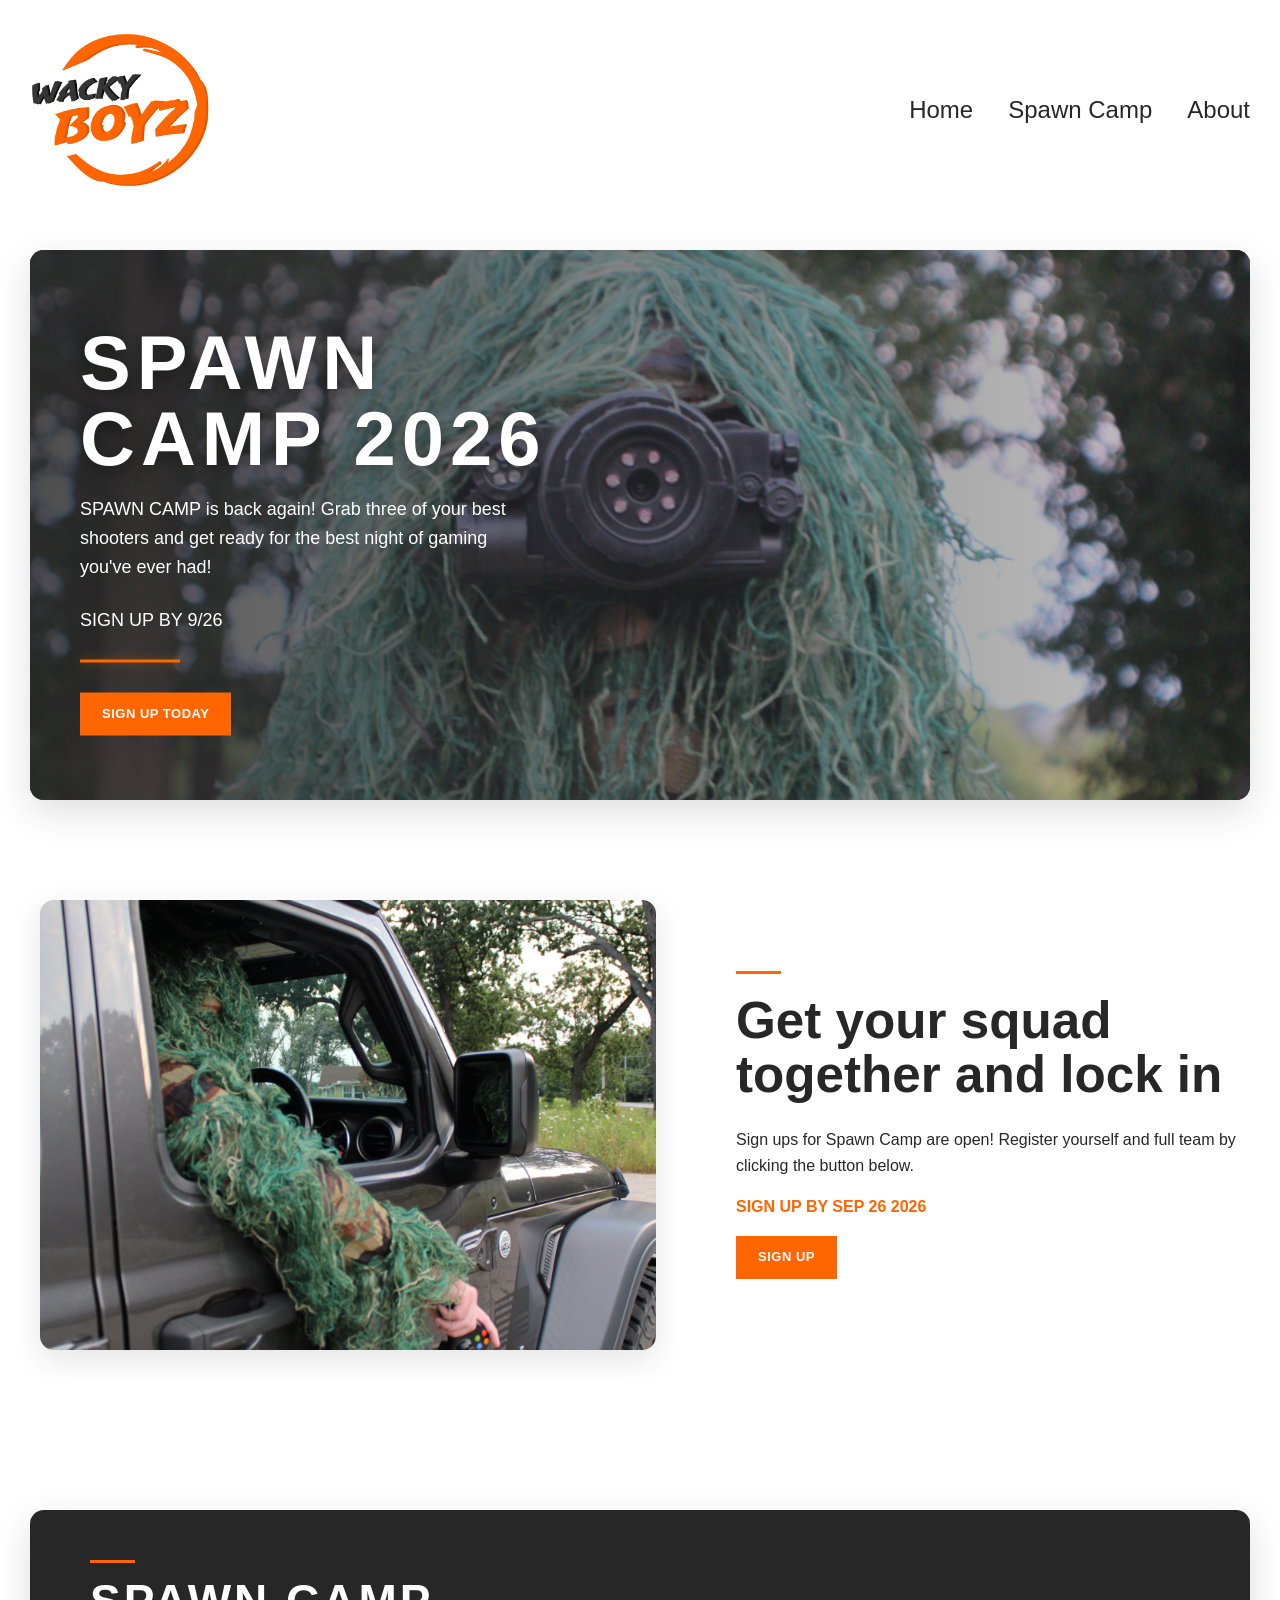
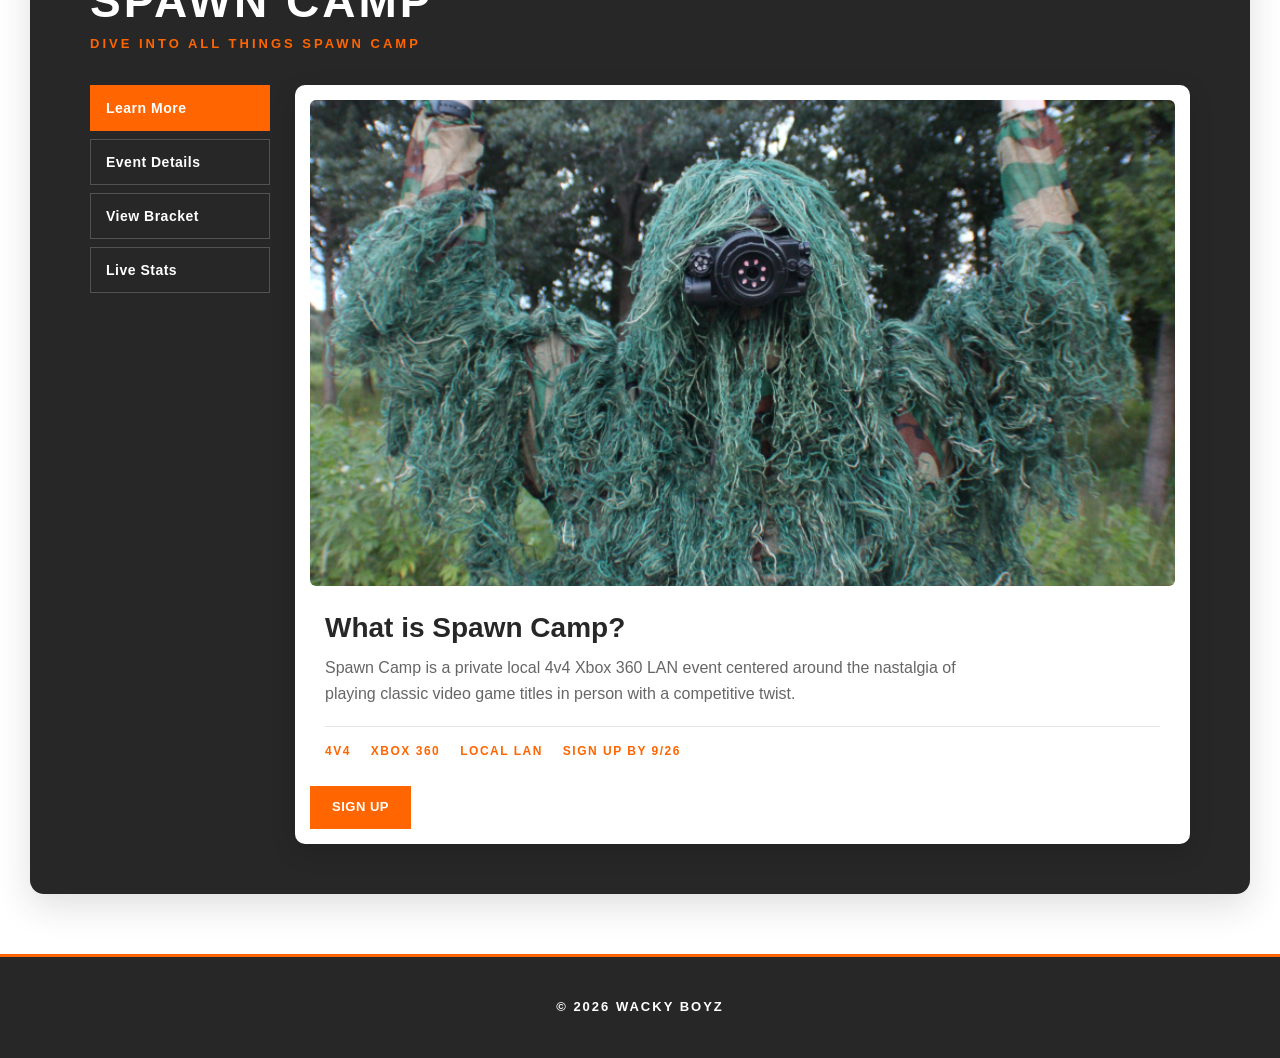
<file: spawn-camp.html>
<!DOCTYPE html>
<html lang="en">
<head>
        <link rel="stylesheet" href="style.css">
        <link rel="stylesheet" href="spawn-camp-style.css">
        <meta charset="UTF-8">
        <meta name="viewport" content="width=device-width, initial-scale=1.0">

        <meta name="robots" content="noindex, nofollow">
        
        <title>Spawn Camp</title>
</head>

<body>

    <header class="site-header">

        <div class="header-inner">
            <a href="index.html" class="logo">
                <img src="wackyboyzlogo-orange.png" alt="Home">
            </a>
            <nav>
                <a href="index.html">Home</a>
                <a href="spawn-camp.html">Spawn Camp</a>
                <a href="about">About</a>
            </nav>

        </div>
        
    </header>

    <main>

        <section class="sc-hero">

            <img src="spawn-camp-images/sc-nv-closeup.png" alt="Spawn Camp Cool Dude">

            <div class="sc-hero-content">

                <h1>
                    SPAWN CAMP 2026
                </h1>

                <p>
                    SPAWN CAMP is back again! Grab three of your best shooters and get ready for the best night of gaming you've ever had!
                </p>
                <p> SIGN UP BY 9/26</p>

                <span class="sc-section-line"></span>
                <a href="spawn-camp-signup.html" class="sc-button">SIGN UP TODAY</a>

            </div>

        </section>

        <section class="intro-section">

            <div class="intro-image">
                <img src="spawn-camp-images/sc-window-closeup.png" alt="Spawn Camp">
            </div>

            <div class="intro-content">

                <h2>
                    Get your squad together
                    and lock in
                </h2>

                <p>
                    Sign ups for Spawn Camp are open!
                    Register yourself and full team by clicking the button below.
                </p>

                <p class="sc-orange">
                    SIGN UP BY SEP 26 2026
                </p>

                <a href="spawn-camp-signup.html" class="sc-button">SIGN UP</a>

            </div>

        </section>

        <section class="services-section">

            <div class="services-inner">

                <div class="services-heading">
                    <div class="services-title">
                        <span class="section-line"></span>

                        <h2>
                            SPAWN CAMP
                        </h2>

                        <p>
                            DIVE INTO ALL THINGS SPAWN CAMP

                        </p>

                    </div>


                </div>

                <div class="services-layout">

                    <div class="service-list">

                        <button 
                            class="service-tab active" 
                            data-service="learn-more"
                            >
                            Learn More
                        </button>

                         <button   
                            class="service-tab"
                            data-service="event-details"
                            >
                            Event Details
                        </button>

                        <button 
                            class="service-tab"
                            data-service="bracket"
                            >
                            View Bracket
                        </button>

                        <button 
                            class="service-tab"
                            data-service="stats"
                            >
                            Live Stats
                        </button>

                    </div>

                    <div class="service-card">

                        <img 
                            id="service-image"
                            src="spawn-camp-images/sc-nv-hands-up-crop.png"
                            alt="Spawn Camp">
                        
                        
                        <div class="service-card-content">

                                <h3 id="service-title">
                                    What is Spawn Camp?
                                </h3>

                        <p id="service-description">
                            Spawn Camp is a private local 4v4 Xbox 360 LAN event centered around the nastalgia of playing classic video game titles in person with a competitive twist.
                        </p>

                        <div id="service-meta" class="service-meta">

                            <span>4V4</span>
                            <span>XBOX 360</span>
                            <span>LOCAL LAN</span>
                            <span>SIGN UP BY 9/26</span>
                        </div>

                        <a
                            href="spawn-camp-signup.html" 
                            id="service-button"
                            class="sc-button">SIGN UP</a>

                        </div>
                        

                    </div>
                </div>
            </div>

        </section>


    </main>

<footer class="sc-footer">
    <p>&copy; 2026 Wacky Boyz</p>
</footer>

<script>

// ==========================================
// SPAWN CAMP SERVICE TABS
// ==========================================

const serviceTabs =
    document.querySelectorAll(".service-tab");

const serviceImage =
    document.getElementById("service-image");

const serviceTitle =
    document.getElementById("service-title");

const serviceDescription =
    document.getElementById("service-description");

const serviceMeta =
    document.getElementById("service-meta");

const serviceButton =
    document.getElementById("service-button");


// ==========================================
// SERVICE CONTENT
// ==========================================

const serviceContent = {

    "learn-more": {

    image:
        "spawn-camp-images/sc-nv-hands-up-crop.png",

    alt:
        "Spawn Camp",

    title:
        "What is Spawn Camp?",

    description:
        "Spawn Camp is a 4v4 Xbox 360 LAN tournament built around getting the Wacky Boyz together for a night of competition, nostalgia, and questionable gaming decisions.",

    meta: [
            "4V4",
            "XBOX 360",
            "LAN EVENT",
            "SIGN UP BY 9/26"
        ],

    button: "SIGN UP",
    link: "spawn-camp-signup.html"

},


    "event-details": {

        image:
            "spawn-camp-images/sc-angle-jeep-roof.png",

        alt:
            "Spawn Camp",

        title:
            "Event Details",

        description:
            "Sign ups are open now. Grab your squad and lock in. All equipment will be provided and the bracket will be built the night of the event. Reach out with any questions.",

        meta: [
            "OCT 2ND",
            "7PM",
            "KENOSHA",
            "SIGN UP BY 9/26"
        ],

        button: "SIGN UP",
        link: "spawn-camp-signup.html"
            

        

    },


    "bracket": {

        image:
            "spawn-camp-images/sc-nv-side-jeep-light.png",

        alt:
            "Spawn Camp tournament",

        title:
            "Jump into the action",

        description:
            "Track the bracket live after each match to see who you might be up against. View the current tournament bracket and look back at previous tournaments.",

        meta: [
            "LIVE",
            "TOURNAMENT",
            "BRACKET",
            "SIGN UP BY 9/26"
        ],

        button: "VIEW BRACKET",
        link: "spawn-camp-bracket.html"

    },


    "stats": {

        image:
            "spawn-camp-images/sc-nv-side-jeep-light-straight-face-crop.png",

        alt:
            "Spawn Camp players",

        title:
            "Keep track of the action",

        description:
            "Follow the stats throughout Spawn Camp and see how players and teams are performing as the tournament unfolds.",

        meta: [
            "LIVE",
            "PLAYER STATS",
            "TEAM STATS",
            "SIGN UP BY 9/26"
        ],

        button: "VIEW STATS",
        link: "spawn-camp-stats.html"

    }

};


// ==========================================
// TAB CLICK HANDLER
// ==========================================

serviceTabs.forEach(function(tab) {

    tab.addEventListener("click", function() {

        const service =
            this.dataset.service;

        const content =
            serviceContent[service];

        serviceTabs.forEach(function(otherTab) {

            otherTab.classList.remove("active");
        });

        this.classList.add("active");


        if (!content) {
            return;
        }


        // Animate card out

const serviceCard =
    document.querySelector(".service-card");

serviceCard.classList.add("is-changing");


setTimeout(function() {

    // Update card content

    serviceImage.src =
        content.image;

    serviceImage.alt =
        content.alt;

   serviceTitle.textContent =
    content.title;

serviceDescription.textContent =
    content.description;


// Update metadata

serviceMeta.innerHTML = "";

content.meta.forEach(function(item) {

    const span =
        document.createElement("span");

    span.textContent =
        item;

    serviceMeta.appendChild(span);

});


// Update button

serviceButton.textContent =
    content.button;

serviceButton.href =
    content.link || "#";
    // Animate card back in

    serviceCard.classList.remove("is-changing");

}, 200);

    });

});


</script>



</body>
</html>
</file>
<file: style.css>
:root {
    --gray: #272727;
    --blue: #0c9ee7;
    --white: #ffffff;
    --light-gray: #a6a7ab;

    --background: #e9ebed;
    --border: #e3e5e7;

    --shadow: 0 8px 25px rgba(39,39,39,0.08);

    --orange: #ff6500;
}

* {
    box-sizing: border-box;
}

html {
    scroll-behavior: smooth;
}

body {
    margin: 0;
    padding: 0;
    
    background-color: var(--white);
    color: var(--gray);

    font-family: Arial, sans-serif;
    line-height: 1.6;
}
    
img {
    max-width: 100%;
    display: block;
}

a {
    color: var(--blue);
} 

.container {
    width: min(2000px, calc(100% - 60px));
    margin: 0 auto;
    padding: 0 30px;
}

.site-header {
    background: var(--white);
    border-bottom: none;
    

}

.header-inner {
    width: min(2000px, calc(100% - 60px));
    margin: 0 auto;

    min-height: 80px;
    padding: 20px 0px;

    display: flex;
    align-items: center;
}

.logo img{
    width: 180px;
    height: auto;
}

nav {
    display: flex;
    gap: 35px;
    margin-left: auto;
    align-items: center;

}

nav a {
    color: var(--gray);
    text-decoration: none;
    font-size: 24px;
    font-weight: 500;

    transition: color 0.2s ease;
}

nav a:hover {
    color: var(--blue);
}

h1,
h2,
h3 {
    color: var(--gray);
   margin-top: 0;
}

h1 {
    font-size: clamp(40px, 6vw, 64px);
    line-height: 1.05;
}

h2 {
    font-size: clamp(30px, 4vw, 42px);
    line-height: 1.1;
}

h3 {
    font-size: 22px;
    line-height: 1.2;
}

.button {
    display: inline-block;

    padding: 11px 22px;

    background: var(--blue);
    color: var(--white);

    text-decoration: none;

    font-size: 13px;
    letter-spacing: 0.5px;
    font-weight: 600;

    cursor: pointer;

    transition: 
        background-color 0.2s ease,
        border-color 0.2s ease,
        transform 0.2s ease;
}

.button:hover {
    background-color: var(--gray);
    border-color: var(--gray);

    transform: translateY(-1px);
}

.section-line {
    display: block;

    width: 40px;
    height: 3px;

    background-color: var(--blue);

    margin: 12px auto 0;
}

.section-heading {
    text-align: center;
    margin-bottom: 50px;
}

.section-heading h2 {
    margin: 0px;

    color: var(--gray);

    font-size: 32px;
    line-height: 1.2;
    letter-spacing: 2px;
}

.section-heading .section-line {
    width: 45px;
    height: 3px;

    background-color: var(--blue);
    
    margin: 12px auto 0;
}

.about-section {
    display: grid;
    grid-template-columns: 1fr 1fr;
    
    background-color: var(--white);

    padding: 70px 50px;

    border-radius: 14px;

    box-shadow: 0 8px 25px rgba(39,39,39,0.06);
}

.about-text {
    padding: 40px 50px 40px 30px;

    display: flex;
    flex-direction: column;
    justify-content: center;
    align-items: flex-start;
}

.about-text p {
    max-width: 550px;
    color: var(--gray);
}

.about-text .button {
    margin-top: 15px;
}

.about-image {
    display: flex;
    align-items: center;
    justify-content: center;

    padding: 20px;
}

.about-image img {
    width: 100%;
    max-width: 800px;

    height: 520px;
    object-fit: cover;

    border-radius: 14px;
    
}

.card-section {
    background-color: var(--background);
    padding: 90px 0;
    border-radius: 12px;
}

.card-section .container {
    width: min(1600px, 100%);
    margin: 0 auto;
    padding: 0;
    background-color: transparent;
}

.card-grid {
    display: grid;
    grid-template-columns: repeat(3, 1fr);

    gap: 30px;

    max-width: 1600px;
    margin: 0 auto;
    
}

.card {
    display: flex;
    flex-direction: column;

    background-color: var(--white);

    border-radius: 12px;
    overflow: hidden;

    box-shadow: 0 10px 30px rgba(39,39,39,0.12);

    transition:
        transform 0.2s ease,
        box-shadow 0.2s ease;
   
}

.card:hover {
    transform: translateY(-5px);
    box-shadow: 0 15px 35px rgba(39,39,39,0.18);
}

.card img {
    width: 100%;
    height: 220px;
    object-fit: cover;
}

.card-content {
    padding: 25px;
    text-align: center;

    display: flex;
    flex-direction: column;
    flex-grow: 1;
}

.card-content p {
    color: #666;
}

.card-content h3 {
    margin-bottom: 10px;
}


.card .button {
    margin-top: auto;
    align-self: center;
    
}

.hero {
    position: relative;
    height: 550px;
    overflow: hidden;

    background-color: var(--gray);
    color: var(--white);

    border-radius: 14px;
    box-shadow: 0 12px 35px rgba(39,39,39,0.15);
}

.hero img {
    width: 100%;
    height: 100%;

    object-fit: cover;

    filter: brightness(0.55) saturate(1.15);

    transition: transform 0.5s ease;
}

.hero-content {
    position: absolute;

    top: 50%;
    left: 50%;

    transform: translate(-50%, -50%);

    width: min(850px, 90%);

    text-align: center;
    color: var(--white);

    z-index: 2;
}

.hero-content h1 {
    margin: 10px 0;

    color: var(--white);
    
    font-size: clamp(48px, 7vw, 82px);
    line-height: 1;
    
    letter-spacing: 8px;
    font-weight: 800;
    
    text-shadow: 0 4px 15px rgba(0,0,0,0.35);
}

.hero-content p:not(.eyebrow) {
    max-width: 650px;

    margin: 20px auto 0;

    color: var(--white);

    font-size: 18px;
    line-height: 1.7;

    text-shadow: 0 2px 8px rgba(0,0,0,0.4);
}

.hero-span {
    display: block;

    width: min(400px, 70%);
    height: 3px;

    background: var(--blue);

    margin: 25px auto 30px;

    box-shadow: 0 0 12px rgba(12,158,231,0.5);
    
}

.eyebrow {
    margin: 0;
    
    color: var(--blue);

    font-size: 14px;
    letter-spacing: 4px;
    font-weight: 800;

    text-shadow: 0 2px 8px rgba(0,0,0,0.4);
}

main {
    background-color: var(--white);
}

footer {
    background-color: var(--gray);

    color: var(--white);

    text-align: center;

    padding: 40px 20px;

    border-top: 3px solid var(--blue)
}

footer p {
    margin: 0;

    font-size: 13px;
    font-weight: 600;

    letter-spacing: 2px;

    color: var(--white);

    text-transform: uppercase;
}

@media (max-width: 768px) {

    /* --------------------------------------
       GLOBAL
    -------------------------------------- */

    body {
        overflow-x: hidden;
    }

    .container {
        width: calc(100% - 24px);
        padding: 0;
    }


    /* --------------------------------------
       HEADER
    -------------------------------------- */

    .header-inner {
        width: calc(100% - 30px);
        min-height: auto;
        padding: 14px 0 12px;

        display: flex;
        flex-direction: column;

        align-items: center;
        gap: 12px;
    }

    .logo img {
        width: 115px;
    }

    nav {
        width: 100%;

        display: flex;
        justify-content: center;
        align-items: center;

        gap: 18px;

        margin-left: 0;
    }

    nav a {
        font-size: 13px;
        font-weight: 700;
        white-space: nowrap;
    }


    /* --------------------------------------
       HEADINGS
    -------------------------------------- */

    h1 {
        font-size: clamp(36px, 10vw, 52px);
    }

    h2 {
        font-size: clamp(28px, 7vw, 38px);
    }

    h3 {
        font-size: 19px;
    }


    /* --------------------------------------
       BUTTON
    -------------------------------------- */

    .button {
        min-height: 44px;

        padding: 12px 20px;

        font-size: 12px;

        display: inline-flex;
        align-items: center;
        justify-content: center;
    }


    /* --------------------------------------
       SECTION SPACING
    -------------------------------------- */

    .section-heading {
        margin-bottom: 35px;
    }

    .section-heading h2 {
        font-size: 27px;
        letter-spacing: 1.5px;
    }


    /* --------------------------------------
       ABOUT
    -------------------------------------- */

    .about-section {
        grid-template-columns: 1fr;
        gap: 25px;
    }

    .about-text {
        padding: 5px 0 15px;
    }

    .about-text p {
        font-size: 14px;
        line-height: 1.7;
    }

    .about-image {
        padding: 0;
    }

    .about-image img {
        height: 260px;
        border-radius: 10px;
    }


    /* --------------------------------------
       CARD SECTION
    -------------------------------------- */

    .card-section {
        padding: 50px 12px;
        border-radius: 8px;
    }

    .card-section .container {
        width: 100%;
        padding: 0;
    }

    .card-grid {
        display: grid;
        grid-template-columns: 1fr;
        gap: 18px;
    }

    .card {
        border-radius: 10px;
    }

    .card img {
        height: 190px;
    }

    .card-content {
        padding: 20px 18px 22px;
    }

    .card-content h3 {
        font-size: 21px;
    }

    .card-content p {
        font-size: 14px;
        line-height: 1.6;
    }


    /* --------------------------------------
       MAIN HERO
    -------------------------------------- */

    .hero {
        height: 360px;
        border-radius: 10px;
    }

    .hero-content {
        width: calc(100% - 32px);
    }

    .hero-content h1 {
        font-size: clamp(36px, 11vw, 52px);
        letter-spacing: 3px;
        line-height: 1;
    }

    .hero-content p:not(.eyebrow) {
        font-size: 14px;
        line-height: 1.55;
        margin-top: 15px;
    }

    .hero-span {
        width: 180px;
        margin: 18px auto 22px;
    }

    .eyebrow {
        font-size: 10px;
        letter-spacing: 2.5px;
    }


    /* --------------------------------------
       FOOTER
    -------------------------------------- */

    footer {
        padding: 30px 15px;
    }

    footer p {
        font-size: 11px;
        letter-spacing: 1.5px;
    }

}

@media (max-width: 500px) {

    .header-inner {
        width: calc(100% - 20px);
    }

    nav {
        gap: 12px;
    }

    nav a {
        font-size: 12px;
    }

    .hero {
        height: 335px;
    }

    .hero-content h1 {
        font-size: 38px;
        letter-spacing: 2px;
    }

    .hero-content p:not(.eyebrow) {
        font-size: 13px;
    }

    .card-section {
        padding: 40px 10px;
    }

    .about-section {
        padding: 25px 15px;
    }

}
</file>
<file: spawn-camp-style.css>
/* ==========================================
   SPAWN CAMP NAV HOVER
========================================== */

nav a:hover {
    color: var(--orange);
}

.sc-orange {
    color: var(--orange);
    font-weight: bold;
}


/* ==========================================
   SPAWN CAMP HERO
========================================== */

.sc-hero {
    position: relative;

    width: min(2000px, calc(100% - 60px));
    height: 550px;

    margin: 30px auto 0;

    overflow: hidden;

    border-radius: 14px;

    box-shadow: 0 12px 35px rgba(39,39,39,0.15);

    background-color: var(--gray);
}

.sc-hero img {
    width: 100%;
    height: 100%;

    object-fit: cover;

    filter: saturate(1.15);
}

.sc-hero::after {
    content: "";
    position: absolute;
    inset: 0;

    background: linear-gradient(
        90deg,
        rgba(39,39,39,0.82),
        rgba(39,39,39,0.25)
    );
}

.sc-hero-content {
    position: absolute;

    top: 50%;
    left: 50px;

    transform: translateY(-50%);

    max-width: 500px;

    color: white;

    z-index: 2;
}

.sc-hero h1 {
    margin: 10px 0;

    color: var(--white);

    font-size: clamp(48px, 6vw, 76px);
    line-height: 1;

    letter-spacing: 6px;
    font-weight: 800;

    text-shadow: 0 4px 15px rgba(0,0,0,0.35);
}

.sc-hero p {
    max-width: 450px;

    font-size: 18px;
    line-height: 1.6;

    margin-bottom: 25px;
}

.sc-section-line {
    display: block;

    width: 100px;
    height: 3px;

    background-color: var(--orange);

    margin: 25px 0 30px;

    box-shadow: 0 0 10px rgba(231, 143, 12, 0.4);
}


/* ==========================================
   ORANGE BUTTON
========================================== */

.sc-button {
    display: inline-block;

    padding: 11px 22px;

    background: var(--orange);
    color: var(--white);

    text-decoration: none;

    font-size: 13px;
    letter-spacing: 0.5px;
    font-weight: 600;

    cursor: pointer;

    transition:
        background-color 0.2s ease,
        border-color 0.2s ease,
        transform 0.2s ease;
}

.sc-button:hover {
    background-color: var(--gray);
    border-color: var(--gray);

    transform: translateY(-1px);
}


/* ==========================================
   INTRO SECTION
========================================== */

.intro-section {
    width: min(1200px, calc(100% - 60px));
    margin: 0 auto;

    padding: 100px 0;

    display: grid;
    grid-template-columns: 1.1fr 0.9fr;
    gap: 80px;

    align-items: center;
}

.intro-image img {
    width: 100%;
    height: 450px;

    object-fit: cover;

    border-radius: 14px;

    box-shadow: 0 10px 30px rgba(39,39,39,0.12);
}

.intro-content h2 {
    color: var(--gray);

    font-size: clamp(36px, 4vw, 52px);
    line-height: 1.05;

    font-weight: 800;

    margin-bottom: 25px;
}

.intro-content::before {
    content: "";

    display: block;

    width: 45px;
    height: 3px;

    background-color: var(--orange);

    margin-bottom: 20px;
}


/* ==========================================
   SERVICES SECTION
========================================== */

.services-section {
    padding: 60px 30px;
}

.services-inner {
    width: min(1400px, 100%);
    margin: 0 auto;

    background-color: var(--gray);

    padding: 50px 60px;

    border-radius: 14px;

    box-shadow: 0 12px 35px rgba(39,39,39,0.15);
}

.services-heading {
    display: flex;
    justify-content: space-between;
    align-items: center;

    margin-bottom: 30px;
}

.services-heading h2 {
    max-width: 400px;

    font-size: 36px;
    line-height: 1.1;
    color: var(--white);
    font-weight: 500;
}

.services-title {
    display: flex;
    flex-direction: column;
    align-items: flex-start;
}

.services-title h2 {
    margin: 0;

    color: var(--white);

    font-size: clamp(32px, 4vw, 46px);
    line-height: 1;

    font-weight: 800;
    letter-spacing: 3px;
}

.services-title p {
    margin: 10px 0 0;

    color: var(--orange);

    font-size: 13px;
    font-weight: 800;

    letter-spacing: 3px;
}

.services-title .section-line {
    width: 45px;
    height: 3px;

    background-color: var(--orange);

    margin: 0 0 15px;
}

.services-layout {
    display: grid;
    grid-template-columns: 170px 1fr;
    gap: 35px;
}

.service-list {
    display: flex;
    flex-direction: column;
    gap: 8px;
}

.service-tab {
    width: 180px;

    border: 1px solid rgba(255,255,255,0.2);

    background: transparent;
    color: var(--white);

    padding: 14px 15px;

    font-size: 14px;
    font-weight: 700;
    letter-spacing: 0.5px;

    text-align: left;

    cursor: pointer;

    transition:
        background-color 0.2s ease,
        border-color 0.2s ease,
        transform 0.2s ease;
}

.service-tab.active {
    background: var(--orange);
    border-color: var(--orange);
    color: var(--white);
}

.service-tab:hover {
    background-color: rgba(231, 143, 12, 0.035);
    border-color: var(--orange);

    transform: translateX(3px);
}


/* ==========================================
   SERVICE CARD
========================================== */

.service-card {
    background-color: var(--white);

    padding: 15px;

    border-radius: 10px;

    box-shadow: 0 8px 25px rgba(0,0,0,0.15);
}

.service-card img {
    width: 100%;

    aspect-ratio: 16/9;

    object-fit: cover;
    object-position: 50% 75%;

    border-radius: 6px;
}

.service-card h3 {
    color: var(--gray);

    font-size: 28px;

    margin: 25px 15px 10px;
}

.service-card p {
    color: #666;

    margin: 0 15px 20px;

    max-width: 650px;
}

.service-card .button {
    margin: 0 15px 15px;
}


/* ==========================================
   SERVICE CARD TRANSITION
========================================== */

.service-card img,
.service-card-content {
    transition:
        opacity 0.2s ease,
        transform 0.2s ease;
}

.service-card.is-changing img,
.service-card.is-changing .service-card-content {
    opacity: 0;
    transform: translateY(6px);
}


/* ==========================================
   SERVICE META
========================================== */

.service-meta {
    display: flex;
    flex-wrap: wrap;
    gap: 10px 20px;

    margin: 20px 15px 25px;
    padding-top: 15px;

    border-top: 1px solid var(--border);

    font-size: 12px;
    font-weight: 700;

    letter-spacing: 1.5px;

    color: var(--orange);
}

.service-meta span {
    display: inline-block;
}


/* ==========================================
   SPAWN CAMP BRACKET / STATS PAGE HEADER
========================================== */

.sc-page-header {
    max-width: 1200px;

    margin: 45px auto 0;

    padding: 35px 40px 32px;

    position: relative;

    background:
        linear-gradient(
            135deg,
            rgba(39,39,39,0.04),
            rgba(231, 143, 12, 0.04)
        );

    border: 1px solid rgba(39,39,39,0.08);

    border-radius: 14px;

    box-shadow:
        0 10px 30px rgba(39,39,39,0.07);

    overflow: hidden;
}

.sc-page-header::before {
    content: "";

    position: absolute;

    left: 0;
    top: 0;
    bottom: 0;

    width: 5px;

    background-color: var(--orange);
}

.sc-page-header .section-line {
    display: block;

    width: 55px;
    height: 3px;

    background-color: var(--orange);

    margin-bottom: 18px;

    box-shadow: 0 0 10px rgba(231, 162, 12, 0.35);
}

.sc-page-header h1 {
    margin: 0 0 6px;

    font-size: 48px;
    line-height: 1;

    letter-spacing: 6px;
    font-weight: 800;

    color: var(--gray);
}

.sc-page-header p {
    margin: 0;

    font-size: 16px;

    letter-spacing: 3px;

    color: var(--orange);
    font-weight: 700;
}


/* ==========================================
   SPAWN CAMP BRACKET PAGE
========================================== */

.bracket-section {
    max-width: 1200px;

    margin: 0 auto;

    padding: 45px 40px 100px;
}

.bracket-header {
    display: flex;

    justify-content: space-between;
    align-items: end;

    margin-bottom: 45px;
}

.bracket-header h2 {
    margin: 0 0 8px;

    font-size: 36px;
    line-height: 1.1;

    font-weight: 500;
}

#bracket-status {
    margin: 0;

    font-size: 14px;

    opacity: 0.65;
}


/* ==========================================
   BRACKET CONTAINER
========================================== */

.bracket-container {
    position: relative;

    display: flex;
    flex-direction: column;

    gap: 70px;

    width: 100%;

    overflow-x: auto;
    overflow-y: visible;

    padding: 20px 20px 40px;

    scrollbar-width: thin;
}


/* ==========================================
   DOUBLE ELIMINATION BRACKET GROUP
========================================== */

.bracket-group {
    position: relative;

    width: max-content;
    min-width: 100%;

    margin: 0;
}

.bracket-group:last-child {
    margin-bottom: 0;
}


/* ==========================================
   BRACKET GROUP TITLE
========================================== */

.bracket-group-title {
    margin: 0 0 30px;

    font-size: 18px;

    font-weight: 800;

    letter-spacing: 3px;

    text-transform: uppercase;

    color: var(--gray);
}

.bracket-group-title::before {
    content: "";

    display: inline-block;

    width: 35px;
    height: 3px;

    margin-right: 12px;

    vertical-align: middle;

    background-color: var(--orange);
}


/* ==========================================
   BRACKET ROUNDS
========================================== */

.bracket-rounds {
    position: relative;

    display: flex;

    align-items: flex-start;

    gap: 70px;

    width: max-content;
}


/* ==========================================
   ROUND
========================================== */

.bracket-round {
    position: relative;

    flex: 0 0 260px;

    z-index: 1;
}

.bracket-round h3 {
    margin: 0 0 25px;

    font-size: 14px;

    letter-spacing: 3px;

    font-weight: 700;

    color: var(--gray);
}


/* ==========================================
   ROUND MATCH CONTAINER
========================================== */

.bracket-round-matches {
    position: relative;
}


/* ==========================================
   MATCH
========================================== */

.bracket-match {
    position: relative;

    background: var(--white);

    margin-bottom: 30px;

    padding: 0;

    border: 1px solid rgba(0, 0, 0, 0.08);

    box-shadow:
        0 5px 20px rgba(0, 0, 0, 0.05);

    overflow: visible;

    z-index: 2;

    transition:
        transform 0.2s ease,
        box-shadow 0.2s ease;
}

.bracket-match:hover {
    transform: translateY(-2px);

    box-shadow:
        0 8px 25px rgba(0, 0, 0, 0.10);
}


/* ==========================================
   MATCH HEADER
========================================== */

.match-info {
    display: flex;

    justify-content: space-between;
    align-items: center;

    padding: 10px 14px;

    background: var(--gray);

    color: var(--white);

    font-size: 10px;

    text-transform: uppercase;

    letter-spacing: 1.5px;
}

.match-info span:last-child {
    font-weight: 700;
}


/* ==========================================
   TEAMS
========================================== */

.bracket-team {
    display: flex;

    justify-content: space-between;
    align-items: center;

    min-height: 45px;

    padding: 10px 14px;

    font-size: 15px;

    font-weight: 400;

    transition:
        background-color 0.2s ease;
}

.bracket-team > span {
    font-weight: 400;
}

.bracket-team.winner {
    font-weight: 700;

    background: rgba(0,0,0,0.025);
}

.bracket-team.winner > span {
    font-weight: 700;
}

.bracket-team strong {
    min-width: 25px;

    text-align: right;

    font-size: 18px;

    font-weight: 700;
}

.bracket-divider {
    height: 1px;

    margin: 0 14px;

    background: rgba(0, 0, 0, 0.08);
}


/* ==========================================
   COMPLETED MATCH
========================================== */

.match-complete {
    border-left: 4px solid var(--orange);
}

.match-complete .match-info span:last-child {
    color: var(--orange);
}


/* ==========================================
   LIVE MATCH
========================================== */

.match-live {
    border-left: 4px solid var(--orange);
}

.match-live .match-info span:last-child {
    color: var(--orange);
}


/* ==========================================
   UPCOMING MATCH
========================================== */

.match-upcoming {
    opacity: 0.85;
}

.match-upcoming .match-info span:last-child {
    opacity: 0.65;
}


/* ==========================================
   BRACKET CONNECTIONS
========================================== */

.bracket-connections {
    position: absolute;

    top: 0;
    left: 0;

    z-index: 0;

    display: block;

    pointer-events: none;

    overflow: visible;

    width: 100%;
    height: 100%;
}

.bracket-connection {
    fill: none;

    stroke: rgba(0, 0, 0, 0.22);

    stroke-width: 2;

    vector-effect: non-scaling-stroke;

    stroke-linecap: square;

    stroke-linejoin: miter;
}


/* ==========================================
   BRACKET MATCH LAYERING
========================================== */

.bracket-round {
    position: relative;

    z-index: 1;
}

.bracket-round-matches {
    position: relative;

    z-index: 1;
}

.bracket-match {
    position: relative;

    z-index: 2;
}


/* ==========================================
   BRACKET EMPTY / ERROR
========================================== */

.bracket-empty,
.bracket-error {
    width: 100%;

    padding: 60px 30px;

    background: var(--gray);

    color: var(--white);

    text-align: center;
}

.bracket-empty h3,
.bracket-error h3 {
    margin: 0 0 10px;

    color: var(--white);

    font-size: 28px;
}

.bracket-empty p,
.bracket-error p {
    max-width: 500px;

    margin: 0 auto;

    line-height: 1.6;
}

.bracket-empty span {
    display: block;

    width: 45px;
    height: 3px;

    background-color: var(--orange);

    margin-bottom: 18px;
}


/* ==========================================
   SPAWN CAMP STATS PAGE
========================================== */

.stats-section {
    max-width: 1200px;

    margin: 0 auto;

    padding: 70px 40px 100px;
}


/* ==========================================
   STATS HEADER
========================================== */

.stats-header {
    display: flex;

    justify-content: space-between;
    align-items: flex-end;

    margin-bottom: 35px;
}

.stats-header h2 {
    margin: 0 0 8px;

    color: var(--gray);

    font-size: 36px;
    line-height: 1.1;

    font-weight: 500;
}

.stats-header p {
    margin: 0 0 8px;

    color: #666;

    font-size: 14px;
}

#stats-status {
    margin: 0;

    font-size: 14px;

    opacity: 0.65;
}


/* ==========================================
   TOURNAMENT SUMMARY
========================================== */

.stats-summary {
    display: grid;

    grid-template-columns: repeat(4, 1fr);

    gap: 15px;

    margin-bottom: 45px;
}

.stats-summary-card {
    position: relative;

    display: flex;

    flex-direction: column;

    justify-content: center;

    min-height: 105px;

    padding: 20px 22px;

    background: var(--gray);

    border-radius: 8px;

    overflow: hidden;

    box-shadow:
        0 8px 25px rgba(0, 0, 0, 0.08);
}

.stats-summary-card::before {
    content: "";

    position: absolute;

    left: 0;
    top: 0;
    bottom: 0;

    width: 4px;

    background: var(--orange);
}

.stats-summary-label {
    display: block;

    margin-bottom: 8px;

    color: var(--orange);

    font-size: 10px;

    font-weight: 800;

    letter-spacing: 2px;
}

.stats-summary-card strong {
    color: var(--white);

    font-size: 34px;

    line-height: 1;

    font-weight: 800;

    font-variant-numeric: tabular-nums;
}


/* ==========================================
   STATS PANEL
========================================== */

.stats-panel {
    margin-bottom: 45px;

    background: var(--white);

    border: 1px solid rgba(39,39,39,0.07);

    border-radius: 10px;

    box-shadow:
        0 8px 30px rgba(0, 0, 0, 0.07);

    overflow: hidden;
}


/* ==========================================
   STATS PANEL HEADER
========================================== */

.stats-panel-header {
    display: flex;

    justify-content: space-between;
    align-items: center;

    padding: 25px 25px 20px;

    border-bottom: 1px solid var(--border);
}

.stats-panel-header h2 {
    margin: 0 0 6px;

    color: var(--gray);

    font-size: 24px;

    line-height: 1.1;

    font-weight: 800;
}

.stats-panel-header p {
    margin: 0;

    color: #777;

    font-size: 13px;
}


/* ==========================================
   FILTERS
========================================== */

.stats-filters {
    display: flex;

    flex-wrap: wrap;

    gap: 15px;

    margin-bottom: 45px;

    padding: 20px;

    background: var(--gray);

    border-radius: 10px;

    box-shadow:
        0 8px 25px rgba(0, 0, 0, 0.08);
}

.stats-filter {
    display: flex;

    flex-direction: column;

    gap: 7px;
}

.stats-filter label {
    font-size: 10px;

    font-weight: 800;

    letter-spacing: 2px;

    color: var(--orange);
}

.stats-filter select {
    min-width: 180px;

    padding: 11px 35px 11px 12px;

    border: 1px solid rgba(255,255,255,0.2);

    border-radius: 4px;

    background-color: var(--white);

    color: var(--gray);

    font-family: inherit;

    font-size: 13px;

    font-weight: 700;

    cursor: pointer;

    outline: none;
}

.stats-filter select:focus {
    border-color: var(--orange);
}


/* ==========================================
   FILTER RESET BUTTON
========================================== */

.stats-filter-reset {
    align-self: flex-end;

    min-height: 40px;

    padding: 11px 18px;

    border: 1px solid var(--orange);

    border-radius: 4px;

    background-color: var(--orange);

    color: var(--white);

    font-family: inherit;

    font-size: 11px;

    font-weight: 800;

    letter-spacing: 1.5px;

    cursor: pointer;

    transition:
        background-color 0.2s ease,
        border-color 0.2s ease,
        transform 0.2s ease;
}

.stats-filter-reset:hover {
    background-color: var(--gray);

    border-color: var(--gray);

    transform: translateY(-1px);
}


/* ==========================================
   FILTER ACTIVE STATE
========================================== */

.stats-filter select.filter-active {
    border-color: var(--orange);

    box-shadow:
        0 0 0 2px rgba(231, 136, 12, 0.12);
}


/* ==========================================
   TABLE WRAPPER
========================================== */

.stats-table-wrapper {
    width: 100%;

    overflow-x: auto;

    -webkit-overflow-scrolling: touch;
}


/* ==========================================
   STATS TABLE
========================================== */

.stats-table {
    width: 100%;

    min-width: 760px;

    border-collapse: collapse;

    table-layout: auto;
}

.stats-table thead {
    background: var(--gray);

    color: var(--white);
}

.stats-table th {
    padding: 13px 15px;

    font-size: 10px;

    font-weight: 800;

    letter-spacing: 1.5px;

    text-align: left;

    white-space: nowrap;
}

.stats-table th:first-child {
    width: 45px;

    text-align: center;
}


/*
   PLAYER TABLE:
   # | PLAYER | TEAM | K | D | A | KDA | SCORE
*/

.stats-table th:nth-child(n+4) {
    text-align: right;
}


/* ==========================================
   TABLE ROWS
========================================== */

.stats-table tbody tr {
    border-bottom: 1px solid var(--border);

    transition:
        background-color 0.15s ease;
}

.stats-table tbody tr:last-child {
    border-bottom: none;
}

.stats-table tbody tr:hover {
    background-color: rgba(231, 143, 12, 0.035);
}

.stats-table td {
    padding: 15px;

    font-size: 14px;

    white-space: nowrap;
}


/* ==========================================
   RANK
========================================== */

.stats-table td:first-child {
    text-align: center;

    color: #999;

    font-size: 12px;

    font-weight: 800;

    width: 45px;
}


/* ==========================================
   PLAYER / TEAM NAME
========================================== */

.stats-table .stats-player {
    color: var(--gray);

    font-weight: 800;
}


/* ==========================================
   NUMERIC STATS
========================================== */

.stats-table .stat-number {
    text-align: right;

    font-variant-numeric: tabular-nums;

    font-weight: 600;
}


/* ==========================================
   KDA
========================================== */

.stats-table .stat-kda {
    text-align: right;

    color: var(--gray);

    font-weight: 800;

    font-variant-numeric: tabular-nums;
}


/* ==========================================
   PLAYER SCORE
========================================== */

.stats-table td:nth-child(8) {
    text-align: right;

    color: var(--orange);

    font-weight: 800;

    font-variant-numeric: tabular-nums;
}


/* ==========================================
   HIGHLIGHT 1ST ROW PLAYER STATS
========================================== */

.stats-table tbody tr:first-child {
    background-color: rgba(231, 143, 12, 0.035);
}

.stats-table tbody tr:first-child td:first-child {
    color: var(--orange);
}


/* ==========================================
   EMPTY / LOADING / ERROR
========================================== */

.stats-loading,
.stats-empty-row,
.stats-error {
    padding: 40px 20px !important;

    text-align: center !important;

    color: #777;

    font-size: 13px !important;
}

.stats-error {
    color: #b33;
}


/* ==========================================
   EMPTY STATE
========================================== */

.stats-empty {
    padding: 60px 30px;

    background: var(--gray);

    border-radius: 10px;

    text-align: center;

    color: var(--white);
}

.stats-empty h3 {
    margin: 0 0 10px;

    font-size: 28px;
}

.stats-empty p {
    max-width: 500px;

    margin: 0 auto;

    line-height: 1.6;

    opacity: 0.75;
}


/* ==========================================
   GAME BREAKDOWN
========================================== */

.game-breakdown {
    display: grid;

    grid-template-columns: repeat(2, minmax(0, 1fr));

    gap: 20px;

    padding: 25px;
}


/* ==========================================
   GAME STAT CARD
========================================== */

.game-stat-card {
    background:
        linear-gradient(
            135deg,
            rgba(39,39,39,0.035),
            rgba(231, 143, 12, 0.035)
        );

    border: 1px solid rgba(39,39,39,0.08);

    border-radius: 8px;

    overflow: hidden;

    transition:
        transform 0.2s ease,
        box-shadow 0.2s ease,
        border-color 0.2s ease;
}

.game-stat-card:hover {
    transform: translateY(-2px);

    border-color: rgba(231, 136, 12, 0.12);

    box-shadow:
        0 8px 25px rgba(0,0,0,0.07);
}


/* ==========================================
   GAME CARD HEADER
========================================== */

.game-stat-card-header {
    display: flex;

    justify-content: space-between;
    align-items: center;

    padding: 18px 20px;

    background: var(--gray);

    color: var(--white);
}

.game-stat-card-header h3 {
    margin: 0;

    color: var(--white);

    font-size: 18px;

    font-weight: 800;

    letter-spacing: 1.5px;
}

.game-stat-card-header span {
    color: var(--orange);

    font-size: 10px;

    font-weight: 800;

    letter-spacing: 1.5px;
}


/* ==========================================
   GAME CARD VALUES
========================================== */

.game-stat-values {
    display: grid;

    grid-template-columns: repeat(4, 1fr);

    padding: 20px;
}

.game-stat-values > div {
    display: flex;

    flex-direction: column;

    align-items: center;

    justify-content: center;

    padding: 5px 10px;

    border-right: 1px solid var(--border);
}

.game-stat-values > div:last-child {
    border-right: none;
}

.game-stat-values strong {
    color: var(--gray);

    font-size: 24px;

    line-height: 1;

    font-weight: 800;

    font-variant-numeric: tabular-nums;
}

.game-stat-values span {
    margin-top: 7px;

    color: #888;

    font-size: 9px;

    font-weight: 800;

    letter-spacing: 1.2px;
}

.game-stat-values > div:last-child strong {
    color: var(--orange);
}


/* ==========================================
   TEAM LEADERBOARD
========================================== */

/*
   Team leaderboard columns:

   # | TEAM | MATCHES | K | D | A | KDA | SCORE

   The team leaderboard intentionally uses the
   same visual language as the player leaderboard,
   while giving the TEAM column more room.
*/

.team-stats-table {
    width: 100%;

    min-width: 760px;
}


/* ==========================================
   TEAM TABLE ALIGNMENT
========================================== */

/*
   Team table numeric columns begin at column 3:

   MATCHES = 3
   K       = 4
   D       = 5
   A       = 6
   KDA     = 7
   SCORE   = 8
*/

.team-stats-table th:nth-child(n+3) {
    text-align: right;
}

.team-stats-table td:nth-child(n+3) {
    text-align: right;
}


/* ==========================================
   TEAM NAME
========================================== */

.team-stats-table .stats-player {
    color: var(--gray);

    font-weight: 800;
}


/* ==========================================
   TEAM MATCH COUNT
========================================== */

.team-stats-table td:nth-child(3) {
    font-variant-numeric: tabular-nums;

    font-weight: 600;

    color: var(--gray);
}


/* ==========================================
   TEAM K / D / A
========================================== */

.team-stats-table td:nth-child(4),
.team-stats-table td:nth-child(5),
.team-stats-table td:nth-child(6) {
    font-variant-numeric: tabular-nums;

    font-weight: 600;
}


/* ==========================================
   TEAM KDA
========================================== */

.team-stats-table td:nth-child(7) {
    text-align: right;

    color: var(--gray);

    font-weight: 800;

    font-variant-numeric: tabular-nums;
}


/* ==========================================
   TEAM SCORE
========================================== */

.team-stats-table td:nth-child(8) {
    text-align: right;

    color: var(--orange);

    font-weight: 800;

    font-variant-numeric: tabular-nums;
}


/* ==========================================
   TEAM TABLE HEADER EMPHASIS
========================================== */

.team-stats-table thead th:first-child {
    width: 45px;
}

.team-stats-table thead th:nth-child(2) {
    min-width: 220px;

    text-align: left;
}


/* ==========================================
   TEAM TABLE ROW HIGHLIGHT
========================================== */

.team-stats-table tbody tr:first-child {
    background-color: rgba(231, 143, 12, 0.035);
}

.team-stats-table tbody tr:first-child td:first-child {
    color: var(--orange);
}


/* ==========================================
   TEAM TABLE HOVER
========================================== */

.team-stats-table tbody tr:hover {
    background-color: rgba(231, 143, 12, 0.035);
}


/* ==========================================
   FOOTER
========================================== */

.sc-footer {
    background-color: var(--gray);

    color: var(--white);

    text-align: center;

    padding: 40px 20px;

    border-top: 3px solid var(--orange);
}


/* ==========================================
   SORTABLE TABLE HEADERS
========================================== */

.stats-table th.sortable-header {
    cursor: pointer;
    user-select: none;

    background: var(--gray);
    color: var(--white);

    transition:
        background-color 0.15s ease,
        color 0.15s ease;
}


/* ------------------------------------------
   HOVER
------------------------------------------ */

.stats-table th.sortable-header:hover {
    background-color: #303030;
}


/* ------------------------------------------
   ACTIVE SORT COLUMN
------------------------------------------ */

.stats-table th.sortable-header.sort-active {
    background-color: var(--gray);
    color: var(--orange);
}


/* ------------------------------------------
   KEEP FOCUS FROM CHANGING THE HEADER
------------------------------------------ */

.stats-table th.sortable-header:focus {
    outline: none;

    background-color: var(--gray);
    color: var(--white);
}


/* ------------------------------------------
   ACTIVE + FOCUS
------------------------------------------ */

.stats-table th.sortable-header.sort-active:focus {
    outline: none;

    background-color: var(--gray);
    color: var(--orange);
}


/* ------------------------------------------
   KEYBOARD ACCESSIBILITY
------------------------------------------ */

.stats-table th.sortable-header:focus-visible {
    outline: 2px solid var(--orange);
    outline-offset: -2px;

    background-color: var(--gray);
    color: var(--white);
}


/* Active column stays orange even when focused */

.stats-table th.sortable-header.sort-active:focus-visible {
    outline: 2px solid var(--orange);
    outline-offset: -2px;

    background-color: var(--gray);
    color: var(--orange);
}


/* ==========================================
   MOBILE — GENERAL STATS
========================================== */

@media (max-width: 900px) {

    .stats-summary {
        grid-template-columns: repeat(2, 1fr);
    }

    .game-breakdown {
        grid-template-columns: 1fr;
    }

}


/* ==========================================
   MOBILE — STATS
========================================== */

@media (max-width: 700px) {

    .stats-section {
        padding: 50px 20px 70px;
    }

    .sc-button {
        min-height: 44px;
        padding: 12px 20px;
        display: inline-flex;
        align-items: center;
        justify-content: center;
    }


    /* --------------------------------------
       HEADER
    -------------------------------------- */

    .stats-header {
        align-items: flex-start;

        margin-bottom: 30px;
    }

    .stats-header h2 {
        font-size: 30px;
    }

    #stats-status {
        font-size: 13px;
    }


    /* --------------------------------------
       SUMMARY
    -------------------------------------- */

    .stats-summary {
        grid-template-columns: repeat(2, 1fr);

        gap: 10px;

        margin-bottom: 35px;
    }

    .stats-summary-card {
        min-height: 90px;

        padding: 16px;
    }

    .stats-summary-card strong {
        font-size: 28px;
    }

    .stats-summary-label {
        font-size: 9px;

        letter-spacing: 1.5px;
    }


    /* --------------------------------------
       FILTERS
    -------------------------------------- */

    .stats-filters {
        flex-direction: column;

        gap: 15px;

        margin-bottom: 35px;

        padding: 18px;
    }

    .stats-filter {
        width: 100%;
    }

    .stats-filter select {
        width: 100%;

        min-width: 0;
    }


    /* --------------------------------------
       STATS PANEL
    -------------------------------------- */

    .stats-panel {
        margin-bottom: 35px;

        border-radius: 8px;
    }

    .stats-panel-header {
        padding: 20px 18px 17px;
    }

    .stats-panel-header h2 {
        font-size: 20px;
    }


    /* --------------------------------------
       TABLE
    -------------------------------------- */

    .stats-table {
        min-width: 700px;
    }

    .team-stats-table {
        min-width: 760px;
    }

    .stats-table th {
        padding: 11px 12px;

        font-size: 9px;
    }

    .stats-table td {
        padding: 13px 12px;

        font-size: 13px;
    }


    /* --------------------------------------
       GAME BREAKDOWN
    -------------------------------------- */

    .game-breakdown {
        grid-template-columns: 1fr;

        gap: 15px;

        padding: 18px;
    }

    .game-stat-card-header {
        padding: 15px 16px;
    }

    .game-stat-card-header h3 {
        font-size: 16px;
    }

    .game-stat-values {
        padding: 16px 10px;
    }

    .game-stat-values > div {
        padding: 5px 6px;
    }

    .game-stat-values strong {
        font-size: 20px;
    }

    .game-stat-values span {
        font-size: 8px;

        letter-spacing: 0.8px;
    }


    /* --------------------------------------
       TRADITIONAL SPAWN CAMP PAGE
    -------------------------------------- */

    .sc-page-header {
        width: calc(100% - 30px);
        margin-top: 20px;
        padding: 25px 20px 22px;
        border-radius: 10px;
    }

    .sc-page-header h1 {
        font-size: 30px;

        letter-spacing: 3px;
    }

    .sc-page-header p {
        font-size: 12px;

        letter-spacing: 2px;
    }

    .sc-page-header .section-line {
        width: 45px;

        margin-bottom: 15px;
    }


    /* --------------------------------------
       BRACKET PAGE
    -------------------------------------- */

    .bracket-section {
        padding: 35px 20px 70px;
    }


    /* --------------------------------------
       BRACKET HEADER
    -------------------------------------- */

    .bracket-section .bracket-header {
        display: flex;

        flex-direction: column;

        align-items: flex-start;

        gap: 25px;

        margin-bottom: 35px;
    }

    .bracket-section .bracket-header h2 {
        font-size: 30px;
    }

    .bracket-section #bracket-status {
        font-size: 13px;
    }

    .bracket-section .bracket-header .button {
        align-self: flex-start;
    }


    /* --------------------------------------
       BRACKET CONTAINER
    -------------------------------------- */

    .bracket-section .bracket-container {
        flex-direction: column;

        gap: 50px;

        padding: 10px 10px 30px;

        overflow-x: auto;
        overflow-y: visible;

        -webkit-overflow-scrolling: touch;
    }


    /* --------------------------------------
       BRACKET GROUP
    -------------------------------------- */

    .bracket-section .bracket-group {
        width: max-content;

        min-width: 100%;
    }

    .bracket-section .bracket-group-title {
        margin-bottom: 22px;

        font-size: 15px;

        letter-spacing: 2.5px;
    }

    .bracket-section .bracket-group-title::before {
        width: 28px;

        margin-right: 9px;
    }


    /* --------------------------------------
       BRACKET ROUNDS
    -------------------------------------- */

    .bracket-section .bracket-rounds {
        gap: 35px;
    }


    /* --------------------------------------
       ROUND
    -------------------------------------- */

    .bracket-section .bracket-round {
        flex: 0 0 220px;
    }

    .bracket-section .bracket-round h3 {
        margin-bottom: 18px;

        font-size: 12px;

        letter-spacing: 2.5px;
    }


    /* --------------------------------------
       MATCH
    -------------------------------------- */

    .bracket-section .bracket-match {
        margin-bottom: 25px;
    }


    /* --------------------------------------
       MATCH HEADER
    -------------------------------------- */

    .bracket-section .match-info {
        padding: 9px 12px;

        font-size: 9px;

        letter-spacing: 1.2px;
    }


    /* --------------------------------------
       TEAMS
    -------------------------------------- */

    .bracket-section .bracket-team {
        min-height: 42px;

        padding: 9px 12px;

        font-size: 14px;
    }

    .bracket-section .bracket-team strong {
        font-size: 16px;
    }


    /* --------------------------------------
       FILTER RESET
    -------------------------------------- */

    .stats-filter-reset {
        width: 100%;

        align-self: stretch;
    }


    /* --------------------------------------
       TEAM TABLE
    -------------------------------------- */

    .team-stats-table {
        min-width: 760px;
    }

    /*---------------------------------------
        Hero Image
    ---------------------------------------*/
    .sc-hero {
        width: calc(100% - 30px);
        height: 420px;
        margin-top: 15px;
        border-radius: 10px;
    }

    .sc-hero-content {
        left: 25px;
        right: 25px;
        max-width: none;
    }

    .sc-hero h1 {
        font-size: clamp(38px, 11vw, 56px);
        letter-spacing: 3px;
    }

    .sc-hero p {
        font-size: 15px;
        line-height: 1.5;
    }
    /*---------------------------------------
        Intro Section
    ---------------------------------------*/
    .intro-section {
        width: calc(100% - 40px);
        padding: 60px 0;
        grid-template-columns: 1fr;
        gap: 40px;
    }

    .intro-image img {
        height: 300px;
    }

    .intro-content h2 {
        font-size: 34px;
    }

    /*---------------------------------------
        Services Section
    ---------------------------------------*/
    .services-section {
        padding: 40px 15px;
    }

    .services-inner {
        padding: 30px 20px;
        border-radius: 10px;
    }

    .services-heading {
        flex-direction: column;
        align-items: flex-start;
        gap: 20px;
    }

    .services-layout {
        grid-template-columns: 1fr;
        gap: 20px;
    }

    .service-list {
        flex-direction: row;
        width: 100%;
        overflow-x: auto;
        padding-bottom: 5px;
    }

    .service-tab {
        flex: 0 0 auto;
        width: auto;
        white-space: nowrap;
        padding: 12px 16px;
    }


}

/* ==========================================
   GRAND FINAL EMPHASIS
========================================== */

.sc-grand-final {
    width: 320px !important;

    box-shadow:
        0 10px 30px rgba(39,39,39,0.12);

    border: 1px solid rgba(39,39,39,0.10);

    z-index: 4;
}

.sc-grand-final .match-info {
    padding: 13px 16px;

    font-size: 11px;

    letter-spacing: 1.8px;
}

.sc-grand-final .bracket-team {
    min-height: 58px;

    padding: 13px 16px;

    font-size: 17px;

    font-weight: 500;
}

.sc-grand-final .bracket-team strong {
    font-size: 20px;
}

.sc-grand-final .bracket-divider {
    margin: 0 16px;
}

.sc-grand-final .match-info span:first-child {
    color: var(--white);
    font-weight: 800;
}

.sc-grand-final.match-upcoming {
    opacity: 1;
}

.sc-grand-final.match-upcoming .match-info {
    background: var(--gray);
}

.sc-grand-final.match-live {
    border-left: 5px solid var(--orange);
}

.sc-grand-final.match-complete {
    border-left: 5px solid var(--orange);
}
</file>
<file: spawn-camp-signup-style.css>
/*=========================
  NAV HOVER
  ========================= */
  nav a:hover {
    color: var(--orange);
}

/*=========================
  SIGNUP HERO
  ========================= */

  .signup-hero {
    width: min(1600px, calc(100% - 60px));

    min-height: 340px;

    margin: 30px auto 0;

    background-color: var(--gray);

    display: flex;
    align-items: center;
    justify-content: center;

    text-align: center;

    border-radius: 14px;

    box-shadow: 0 12px 35px rgba(39,39,39,0.15);
  }

  .signup-hero-content {
    padding: 60px 30px;
  }

  .signup-eyebrow {
    margin: 0 0 15px;

    color: var(--orange);

    font-size: 13px;
    font-weight: 800;

    letter-spacing: 3px;
  }

  .signup-hero h1 {
    margin: 0;

    color: var(--white);

    font-size: clamp(46px, 6vw, 72px);

    line-height: 1;

    letter-spacing: 6px;

    font-weight: 800;
  }

  .signup-hero-line {
    display:block;

    width: 80px;
    height: 3px;

    margin: 25px auto 20px;

    background-color: var(--orange);
  }
  
  .signup-hero-subtitle {
    margin: 0;

    color: var(--white);

    font-size: 16px;
    font-weight: 700;

    letter-spacing: 4px;
  }

  /*=========================
  SIGNUP SECTION-LINE
  ========================= */
  .sc-section-line {
    display: block;

    width: 40px;
    height: 3px;

    background-color: var(--orange);

    margin-bottom: 18px;
}

/*=========================
  SIGNUP SECTION
  ========================= */

  .signup-section {
    background-color: var(--background);

    padding: 80px 30px;
  }

  .signup-card {
    width: min(900px, 100%);

    margin: 0 auto;

    padding: 55px;

    background-color: var(--white);

    border-radius: 14px;

    box-shadow: var(--shadow);
  }

/*=========================
  FORM HEADING
  ========================= */

  .signup-heading {
    margin-bottom: 45px;
  }

  .signup-heading .section-line {
    width: 45px;
    height: 3px;

    margin: 0 0 15px;
  }


  .signup-heading h2,
  .form-section-heading h2 {
    margin: 0;

    color: var(--gray);

    font-size: 30px;

    line-height: 1.1;

    letter-spacing: 2px;

    font-weight: 800;
  }

  .signup-heading p,
  .form-section-heading p {
    max-width: 650px;

    margin: 12px 0 0;

    color: var(--gray);

    font-size: 14px;

  }

/*=========================
  FORM FIELDS
  ========================= */

  .form-section {
    display: flex;

    flex-direction: column;

    gap: 25px;
  }

  .form-field {
    display: flex;

    flex-direction: column;

    gap: 7px;
  }

  .form-field label {
    color: var(--gray);

    font-size: 14px;

    font-weight: 700;

    letter-spacing: 0.5px;
  }

  .required {
    color: var(--orange);
  }

  .form-field input {
    width: 100%;

    padding: 13px 14px;

    border:  1px solid var(--border);

    border-radius: 6px;

    background-color: var(--white);

    color: var(--gray);

    font-family: Arial, sans-serif;

    font-size: 15px;

    outline: none;

    transition:
        border-color 0.2s ease,
        box-shadow 0.2s ease;
  }

  .form-field input:focus {
    border-color: var(--orange);

    box-shadow: 0 0 0 3px rgba(231, 162, 12, 0.12);
  }

  .field-help {
    color: #777;

    font-size: 12px;
  }

  .website-field {
    position: absolute;
    left: -9999px;
    width: 1px;
    height: 1px;
    overflow: hidden;
  }

/*=========================
  CAPTAIN OPTION
  ========================= */

  .captain-option {
    margin-top: 10px;
    padding: 22px 0;
    border-top: 1px solid var(--border);
    border-bottom: 1px solid var(--border);
  }

  .captain-label {
    display: flex;

    align-items: center;

    gap: 14px;

    cursor: pointer;

  }


  .captain-label input {
    position: absolute;

    opacity: 0;

    pointer-events: none;
  }

  .captain-checkmark {
    width: 22px;
    height: 22px;

    flex-shrink: 0;

    border: 2px solid var(--light-gray);

    border-radius: 4px;

    position: relative;

    transition:
        background-color 0.2s ease,
        border-color 0.2s ease;
  }

  .captain-label input:checked + .captain-checkmark {
    background-color: var(--orange);

    border-color: var(--orange);
  }

  .captain-label input:checked + .captain-checkmark::after {
    content: "";

    position: absolute;

    left: 6px;
    top: 2px;

    width: 6px;
    height: 11px;

    border: solid white;
    
    border-width: 0 2px 2px 0;

    transform: rotate(45deg);
  }

  .captain-text {
    display: flex;

    flex-direction: column;

    gap: 3px;
  }

  .captain-text strong {
    color: var(--gray);

    font-size: 14px;

    letter-spacing: 1px;
  }

  .captain-text small {
    color: #777;

    font-size: 12px;
  }

/*=========================
  TEAM SECTION
  ========================= */

  .team-section {
    display: none;

    margin-top: 55px;

    padding-top: 45px;

    border-top: 1px solid var(--border);
  }

  .team-section.visible {
    display: block;
  }

  .form-section-heading {
    margin-bottom: 35px;
  }

  .form-section-heading .sc-section-line {
    width: 45px;
    height: 3px;

    margin: 0 0 15px;
  }
  
/*=========================
  ADDITIONAL PLAYERS
  ========================= */

  .team-player {
    margin-top: 35px;

    padding-top: 30px;

    border-top: 1px solid var(--border);
  }

  .team-player h3 {
    margin: 0 0 20px;

    color: var(--gray);

    font-size: 17px;

    letter-spacing: 2px;

    font-weight: 800;
  }

  .player-fields {
    display: grid;

    grid-template-columns: 1fr 1fr;

    gap: 20px;
  }

  /* Make Player Name Span Full Row */

  .player-fields .form-field:first-child {
    grid-column: 1 / -1;
  }

/*=========================
  SUBMIT
  ========================= */

  .form-submit {
    margin-top: 35px;

    padding-top: 0;

    text-align: center;
  }

  .signup-button {
    border: none;
    background-color: var(--orange);

    padding: 14px 30px;

    font-size: 14px;

    letter-spacing: 1px;
  }

  .individual-note {
    max-width: 550px;

    margin: 15px auto 0;

    color: #777;

    font-size: 12px;

    line-height: 1.5;

  }


/*=========================
  FORM STATUS MESSAGE
  ========================= */

  .form-message {
    display: none;

    margin-top: 30px;
    padding: 25px 30px;

    border-left: 4px solid var(--orange);

    background-color: var(--background);

    color: var(--gray);

    text-align: left;

    opacity: 0;
    transform: translateY(-8px);

    transition:
        opacity 0.25s ease,
        transform 0.25s ease;
}


/* Visible state */

.form-message.visible {
    display: block;

    opacity: 1;
    transform: translateY(0);
}


/* Success */

.form-message.success {
    border-left-color: var(--orange);
}


/* Error */

.form-message.error {
    border-left-color: var(--gray);
}


/* Title */

.form-message-title {
    margin-bottom: 5px;

    font-size: 18px;
    font-weight: 700;

    letter-spacing: 1.5px;
}


/* Message */

.form-message-text {
    font-size: 15px;
    line-height: 1.6;

    color: #666;
}

/*=========================
  MOBILE
  ========================= */

  @media (max-width: 768px) {

    .signup-hero {
        width: calc(100% - 30px);

        min-height: 300px;

        margin-top: 20px;
    }

    .signup-hero-content {
        padding: 50px 20px;
    }

    .signup-hero h1 {
        letter-spacing: 3px;
    }

    .signup-eyebrow {
        font-size: 11px;

        letter-spacing: 2px;
    }

    .signup-section {
        padding: 50px 15px;

    }

    .signup-card {
        padding: 35px 25px;
    }

    .player-fields {
        grid-template-columns: 1fr;
    }

    .player-fields .form-field:first-child {
        grid-column: auto;
    }

     .form-message {
        padding: 20px;
    }
  }

  /* ==========================================
   SOLO CONFIRMATION MODAL
========================================== */

.solo-confirm-modal {
    position: fixed;

    inset: 0;

    display: flex;

    align-items: center;
    justify-content: center;

    padding: 20px;

    z-index: 9999;

    opacity: 0;
    visibility: hidden;

    transition:
        opacity 0.2s ease,
        visibility 0.2s ease;
}


.solo-confirm-modal.visible {
    opacity: 1;
    visibility: visible;
}


/* ------------------------------------------
   BACKDROP
------------------------------------------ */

.solo-confirm-backdrop {
    position: absolute;

    inset: 0;

    background: rgba(39,39,39,0.72);

    backdrop-filter: blur(3px);
}


/* ------------------------------------------
   DIALOG
------------------------------------------ */

.solo-confirm-dialog {
    position: relative;

    width: min(560px, 100%);

    max-height: calc(100vh - 40px);

    overflow-y: auto;

    background: var(--white);

    border-radius: 12px;

    box-shadow:
        0 20px 60px rgba(0,0,0,0.25);

    transform: translateY(12px);

    transition:
        transform 0.2s ease;
}


.solo-confirm-modal.visible
.solo-confirm-dialog {

    transform: translateY(0);
}


/* ------------------------------------------
   CLOSE BUTTON
------------------------------------------ */

.solo-confirm-close {
    position: absolute;

    top: 12px;
    right: 14px;

    width: 36px;
    height: 36px;

    border: none;

    background: transparent;

    color: #777;

    font-size: 28px;

    line-height: 1;

    cursor: pointer;
}


.solo-confirm-close:hover {
    color: var(--gray);
}


/* ------------------------------------------
   CONTENT
------------------------------------------ */

.solo-confirm-content {
    padding: 40px 35px 35px;
}


.solo-confirm-label {
    display: block;

    margin-bottom: 10px;

    color: var(--orange);

    font-size: 11px;

    font-weight: 800;

    letter-spacing: 2px;
}


.solo-confirm-content h2 {
    margin: 0;

    color: var(--gray);

    font-size: clamp(27px, 5vw, 36px);

    line-height: 1.05;

    font-weight: 800;
}


.solo-confirm-line {
    display: block;

    width: 45px;
    height: 3px;

    margin: 18px 0 22px;

    background: var(--orange);
}


.solo-confirm-content p {
    margin: 0 0 15px;

    color: #555;

    font-size: 15px;

    line-height: 1.65;
}


.solo-confirm-content p:last-of-type {
    margin-bottom: 0;
}


/* ------------------------------------------
   ACTIONS
------------------------------------------ */

.solo-confirm-actions {
    display: flex;

    justify-content: flex-end;

    gap: 12px;

    margin-top: 30px;
}


.solo-confirm-secondary,
.solo-confirm-primary {
    min-height: 44px;

    padding: 11px 18px;

    border-radius: 4px;

    font-family: inherit;

    font-size: 11px;

    font-weight: 800;

    letter-spacing: 1.2px;

    cursor: pointer;

    transition:
        background-color 0.2s ease,
        border-color 0.2s ease,
        transform 0.2s ease;
}


.solo-confirm-secondary {
    border: 1px solid var(--border);

    background: var(--white);

    color: var(--gray);
}


.solo-confirm-secondary:hover {
    border-color: var(--gray);

    background: #f7f7f7;
}


.solo-confirm-primary {
    border: 1px solid var(--orange);

    background: var(--orange);

    color: var(--white);
}


.solo-confirm-primary:hover {
    background: var(--gray);

    border-color: var(--gray);

    transform: translateY(-1px);
}


/* ------------------------------------------
   MOBILE
------------------------------------------ */

@media (max-width: 600px) {

    .solo-confirm-modal {
        padding: 15px;
    }

    .solo-confirm-content {
        padding: 35px 22px 22px;
    }

    .solo-confirm-content h2 {
        font-size: 27px;
    }

    .solo-confirm-content p {
        font-size: 14px;
    }

    .solo-confirm-actions {
        flex-direction: column-reverse;
    }

    .solo-confirm-secondary,
    .solo-confirm-primary {
        width: 100%;
    }

}
</file>
